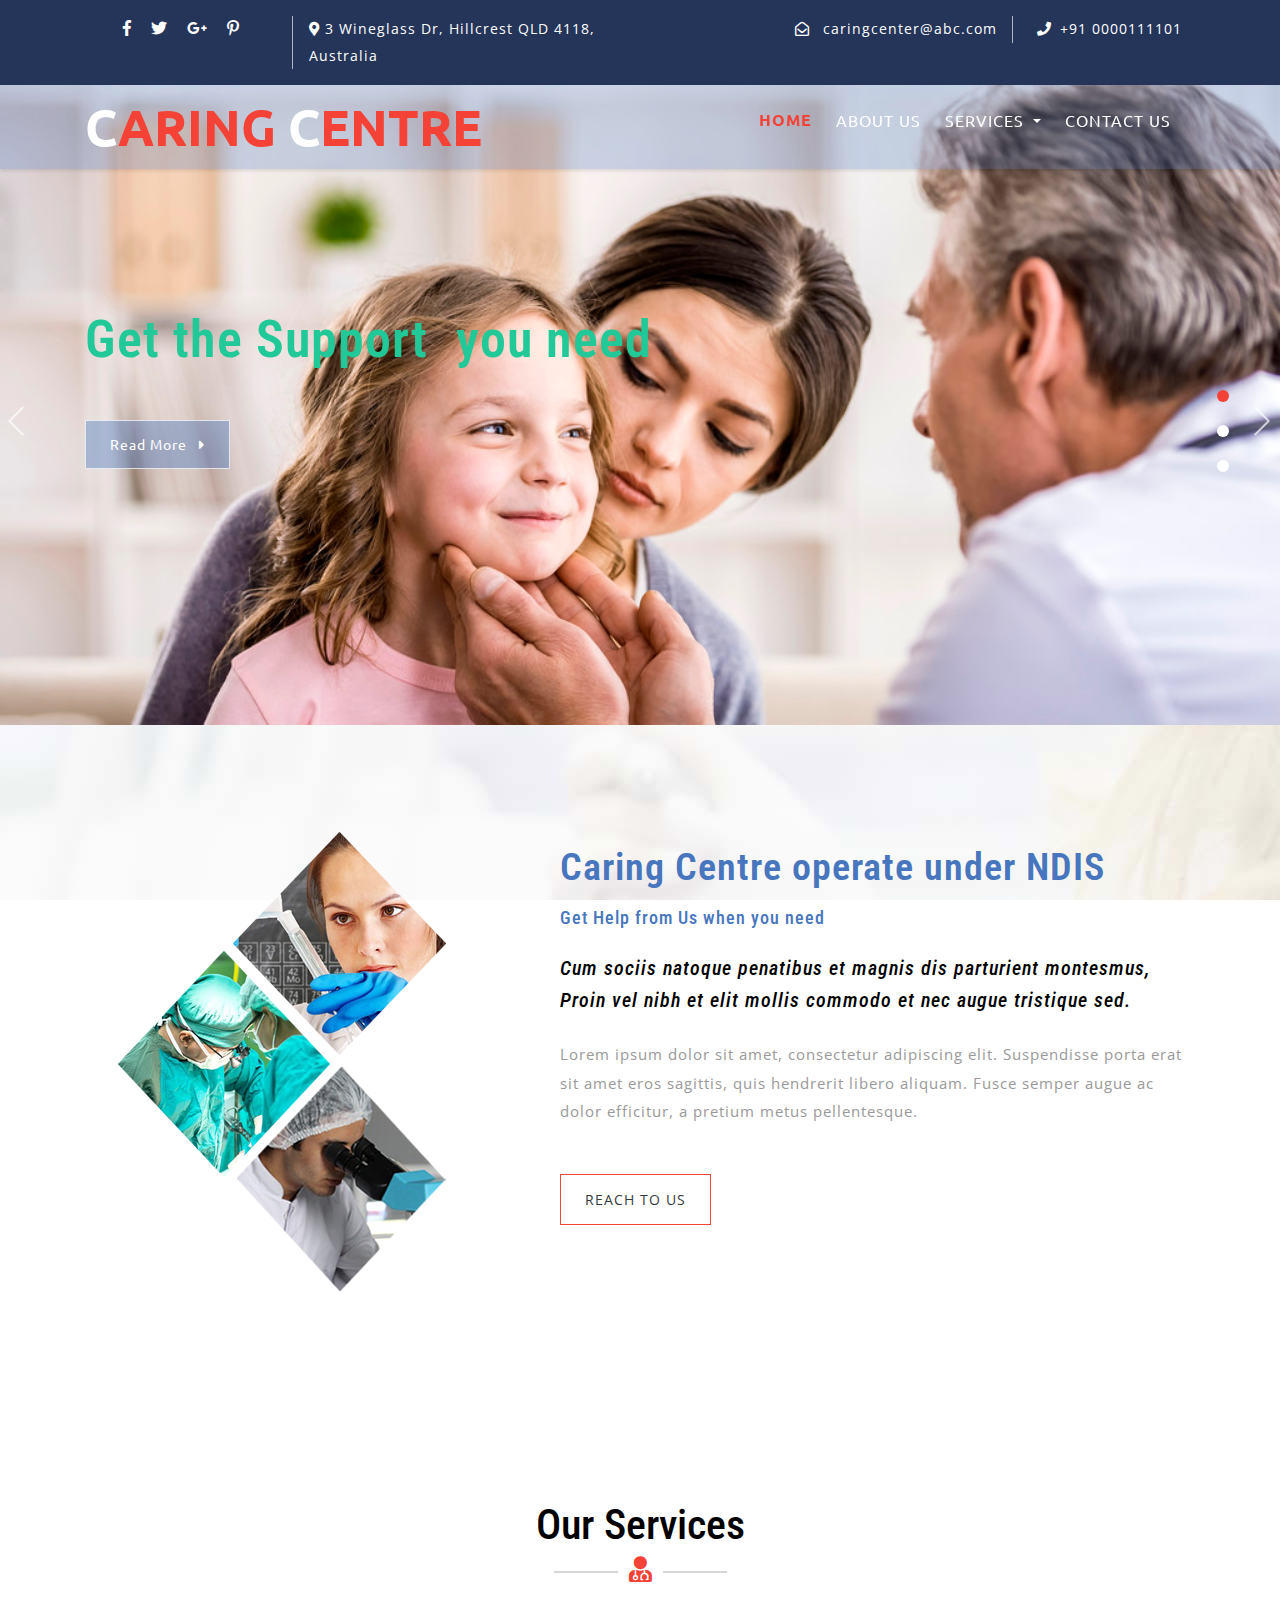
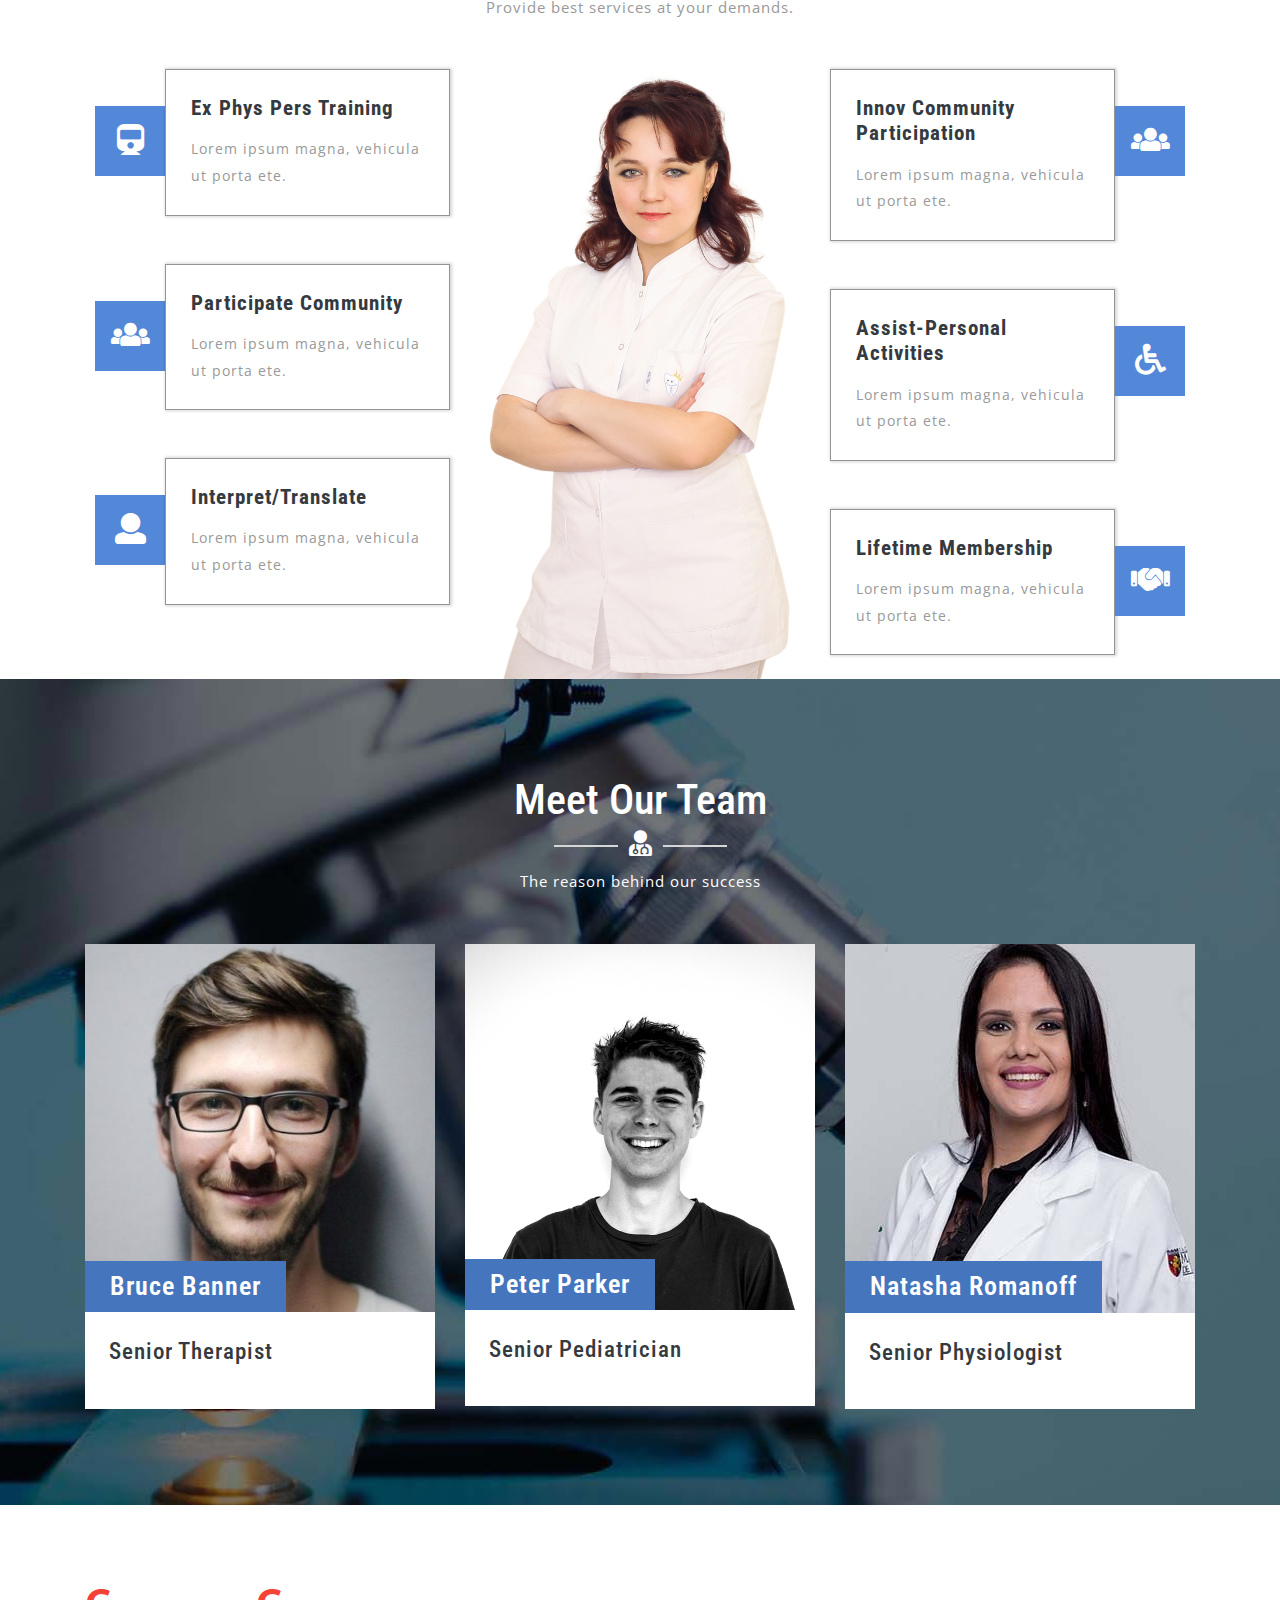
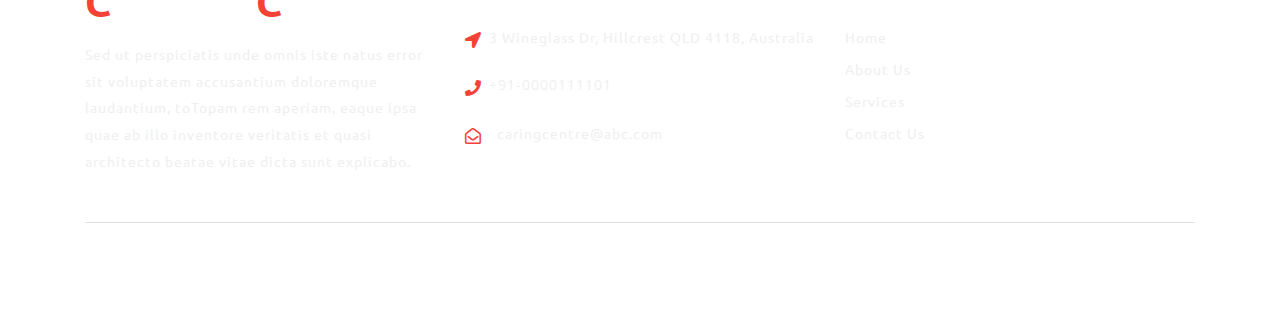
<file: index.html>
<!DOCTYPE html>
<html lang="en">

<head>
	<title>Caring Centre</title>
	<!-- Meta tag Keywords -->
	<meta name="viewport" content="width=device-width, initial-scale=1">
	<meta charset="UTF-8" />

	<!-- --------------FONTS----------------- -->
	<link
    href="https://fonts.googleapis.com/css?family=Ubuntu"
    rel="stylesheet"
  />
	<!-- -------------FONTS----------------- -->

	<!-- <script>
		addEventListener("load", function () {
			setTimeout(hideURLbar, 0);
		}, false);

		function hideURLbar() {
			window.scrollTo(0, 1);
		}
	</script> -->
	<!--// Meta tag Keywords -->

	<!-- Custom-Files -->
	<link rel="stylesheet" href="css/bootstrap.css">
	<!-- Bootstrap-Core-CSS -->
	<link rel="stylesheet" href="css/style.css" type="text/css" media="all" />
	<!-- Style-CSS -->
	<link rel="stylesheet" href="css/fontawesome-all.css">
	<!-- Font-Awesome-Icons-CSS -->
	<!-- //Custom-Files -->

	<!-- Web-Fonts -->
	<link href="//fonts.googleapis.com/css?family=Open+Sans:300,300i,400,400i,600,600i,700,700i,800,800i&amp;subset=cyrillic,cyrillic-ext,greek,greek-ext,latin-ext,vietnamese"
	    rel="stylesheet">
	<link href="//fonts.googleapis.com/css?family=Roboto+Condensed:300,300i,400,400i,700,700i&amp;subset=cyrillic,cyrillic-ext,greek,greek-ext,latin-ext,vietnamese"
	    rel="stylesheet">
	<!-- //Web-Fonts -->

</head>

<body>
	<!-- header -->
	<header>
		<!-- top-bar -->
		<div class="top-bar py-3">
			<div class="container">
				<div class="row">
					<div class="col-lg-7 top-social-agile">
						<div class="row">
							<!-- social icons -->
							<ul class="col-lg-4 col-6 top-right-info text-center">
								<li>
									<a href="#">
										<i class="fab fa-facebook-f"></i>
									</a>
								</li>
								<li class="mx-3">
									<a href="#">
										<i class="fab fa-twitter"></i>
									</a>
								</li>
								<li>
									<a href="#">
										<i class="fab fa-google-plus-g"></i>
									</a>
								</li>
								<li class="ml-3">
									<a href="#">
										<i class="fab fa-pinterest-p"></i>
									</a>
								</li>
							</ul>
							<!-- //social icons -->
							<div class="col-6 col-lg-7 header-top_p3layouts pl-3 text-lg-left text-center">
								<p class="text-white">
									<i class="fas fa-map-marker-alt mr-1"></i>3 Wineglass Dr, Hillcrest QLD 4118, Australia</p>
							</div>
						</div>
					</div>
					<div class="col-lg-5 top-social-agile text-lg-right text-center">
						<div class="row">
							<div class="col-lg-7 col-12 top-p3layouts">
								<p class="text-white">
									<i class="far fa-envelope-open mr-2"></i>
									<a href="mailto:info@example.com" class="text-white">caringcenter@abc.com</a>
								</p>
							</div>
							<br>
							<div class="col-lg-5 col-12 header-p3layouts pl-4 text-lg-left">
								<p class="text-white">
									<i class="fas fa-phone mr-2"></i>+91 0000111101</p>
							</div>
						</div>
					</div>
				</div>
			</div>
		</div>
	</header>
	<!-- //top-bar -->

	<!-- header 2 -->
	<div id="home">
		<!-- navigation -->
		<div class="main-top py-1">
			<nav class="navbar navbar-expand-lg navbar-light fixed-navi">
				<div class="container">
					<!-- logo -->
					<h1>
						<a class="navbar-brand font-weight-bold" style="font-family: 'Ubuntu', sans-serif;" href="index.html">
							<span>C</span>ARING <span>C</span>ENTRE
							
						</a>
					</h1>
					<!-- //logo -->
					<button class="navbar-toggler" type="button" data-toggle="collapse" data-target="#navbarSupportedContent"
					    aria-controls="navbarSupportedContent" aria-expanded="false" aria-label="Toggle navigation">
						<span class="navbar-toggler-icon" style="color:#253559;"></span>
						<span class="navbar-toggler-icon" style="color:#253559;"></span>
						<span class="navbar-toggler-icon" style="color:#253559;"></span>
					</button>
					<div class="collapse navbar-collapse text-center" id="navbarSupportedContent">
						<ul class="navbar-nav ml-lg-auto">
							<li class="nav-item active mt-lg-0 mt-3">
								<a class="nav-link" href="index.html" style="font-family: 'Ubuntu', sans-serif; font-weight: bold;">HOME
									<span class="sr-only">(current)</span>
								</a>
							</li>
							<li class="nav-item mx-lg-4 my-lg-0 my-3">
								<a class="nav-link" href="about.html" style="font-family: 'Ubuntu', sans-serif;">ABOUT US</a>
							</li>
							<li class="nav-item dropdown" style="margin-bottom: 0.9rem;">
								<a class="nav-link dropdown-toggle" href="#" id="navbarDropdown" role="button" data-toggle="dropdown"
								    aria-haspopup="true" aria-expanded="false" style="font-family: 'Ubuntu', sans-serif;">
									SERVICES
								</a>
								<div class="dropdown-menu" aria-labelledby="navbarDropdown">

									<a class="dropdown-item my-1" href="service.html#tabmenu1" style="font-family: 'Ubuntu', sans-serif;">THERAPEUTIC SUPPORT</a>
									<a class="dropdown-item my-1" href="service.html#tabmenu2" style="font-family: 'Ubuntu', sans-serif;">PLAN MANAGEMENT</a>
									<a class="dropdown-item my-1" href="service.html#tabmenu3" style="font-family: 'Ubuntu', sans-serif;">PARTICIPATE COMMUNITY</a>
									<a class="dropdown-item my-1" href="service.html#tabmenu4" style="font-family: 'Ubuntu', sans-serif;">COMMUNITY NURSING CARE</a>
								</div>
							</li>
							
							<li class="nav-item mx-lg-4">
								<a class="nav-link" href="contact.html" style="font-family: 'Ubuntu', sans-serif;">CONTACT US</a>
							</li>
						</ul>
						
					</div>
				</div>
			</nav>
		</div>
		
	</div>
	<!-- //header 2 -->

	<!-- banner -->
	<div class="slider">
		<div class="callbacks_container">
			<ul class="rslides callbacks callbacks1" id="slider4">
				<li>
					<div class="banner-top1">
						<div class="banner-info_agile_p3ls">
							<div class="container">
								<h3>Get the Support
									<span>you need</span>
								</h3>
								<!-- <p class="mt-3 mb-md-5 mb-3">sed do eiusmod tempor incididunt ut labore et dolore magna aliqua. Ut enim ad
									minim veniam, quis nostrud exercitation
									ullamco.</p> -->
									<br>
									<br>
								<a href="about.html" style="font-family: 'Ubuntu', sans-serif;">Read More
									<i class="fa fa-caret-right ml-2" aria-hidden="true"></i>
								</a>
							</div>
						</div>
					</div>
				</li>
				<li>
					<div class="banner-top2">
						<div class="banner-info_agile_p3ls">
							<div class="container">
								<h3>Medical excellence
									<span>every day</span>
								</h3>
								<!-- <p class="mt-3 mb-md-5 mb-3">sed do eiusmod tempor incididunt ut labore et dolore magna aliqua. Ut enim ad
									minim veniam, quis nostrud exercitation
									ullamco.</p> -->
									<br>
									<br>
								<a href="about.html" style="font-family: 'Ubuntu', sans-serif;">Read More
									<i class="fa fa-caret-right ml-2" aria-hidden="true"></i>
								</a>
							</div>
						</div>
					</div>
				</li>
				<li>
					<div class="banner-top3">
						<div class="banner-info_agile_p3ls">
							<div class="container">
								<h3>The Hospital of the
									<span>future, today</span>
								</h3>
								<!-- <p class="mt-3 mb-md-5 mb-3">sed do eiusmod tempor incididunt ut labore et dolore magna aliqua. Ut enim ad
									minim veniam, quis nostrud exercitation
									ullamco.</p> -->
									<br>
									<br>
								<a href="about.html" style="font-family: 'Ubuntu', sans-serif;">Read More
									<i class="fa fa-caret-right ml-2" aria-hidden="true"></i>
								</a>
							</div>
						</div>
					</div>
				</li>
			</ul>
		</div>
	</div>
	<!-- //banner -->
	<div class="clearfix"></div>

	

	<!-- middle section -->
	<div class="p3ls-welcome py-5">
		<div class="container py-xl-5 py-lg-3">
			<div class="row">
				<div class="col-lg-5 welcome-right">
					<img src="images/b2.png" alt=" " class="img-fluid">
				</div>
				<div class="col-lg-7 welcome-left mt-4">
					<h3>Caring Centre operate under NDIS</h3>
					<h6 class="mt-3">Get Help from Us when you need</h6>
					<h4 class="my-4 font-italic">Cum sociis natoque penatibus et magnis dis parturient montesmus, Proin vel nibh et
						elit mollis commodo et nec augue
						tristique sed.</h4>
					<p>Lorem ipsum dolor sit amet, consectetur adipiscing elit. Suspendisse porta erat sit amet eros sagittis, quis
						hendrerit
						libero aliquam. Fusce semper augue ac dolor efficitur, a pretium metus pellentesque.</p>
					<div class="readmore-p3-agileits mt-md-5 mt-4">
						<a href="contact.html" class="p3ls-button-agile text-dark">REACH TO US</a>
					</div>
				</div>
			</div>
		</div>
	</div>
	<!-- //middle section -->

	<!-- services -->
	<div class="why-choose-agile pt-5" id="services">
		<div class="container pt-xl-5 pt-lg-3">
			<div class="p3ls-titles text-center mb-5">
				<h3 class="title">Our Services</h3>
				<span>
					<i class="fas fa-user-md"></i>
				</span>
				<p class="mt-2">Provide best services at your demands.</p>
			</div>
			<div class="row why-choose-agile-grids-top">
				<div class="col-lg-4 agileits-p3layouts-grid">
					<div class="row wthree_agile_us">
						<div class="col-3 agile-why-text p-0 text-right">
							<div class="wthree_features_grid">
								<i class="fa fa-train"></i>
							</div>
						</div>
						<div class="col-9 agile-why-text-2">
							<h4 class="text-dark font-weight-bold mb-3" style="font-size: 1.32rem;">Ex Phys Pers Training</h4>
							<p>Lorem ipsum magna, vehicula ut porta ete.</p>
						</div>
					</div>
					<div class="row wthree_agile_us my-5">
						<div class="col-3 agile-why-text p-0 text-right">
							<div class="wthree_features_grid">
								<i class="fa fa-users"></i>
							</div>
						</div>
						<div class="col-9 agile-why-text-2">
							<h4 class="text-dark font-weight-bold mb-3" style="font-size: 1.32rem;">Participate Community</h4>
							<p>Lorem ipsum magna, vehicula ut porta ete.</p>
						</div>
					</div>
					<div class="row wthree_agile_us">
						<div class="col-3 agile-why-text p-0 text-right">
							<div class="wthree_features_grid">
								<i class="fa fa-user"></i>
							</div>
						</div>
						<div class="col-9 agile-why-text-2">
							<h4 class="text-dark font-weight-bold mb-3" style="font-size: 1.32rem;">Interpret/Translate</h4>
							<p>Lorem ipsum magna, vehicula ut porta ete.</p>
						</div>
					</div>
				</div>
				<div class="col-lg-4 agileits-p3layouts-grid img text-center">
					<img src="images/b3.png" alt=" " class="img-fluid" />
				</div>
				<div class="col-lg-4 agileits-p3layouts-grid">
					<div class="row wthree_agile_us">
						<div class="col-9 agile-why-text-2">
							<h4 class="text-dark font-weight-bold mb-3" style="font-size: 1.32rem;">Innov Community Participation</h4>
							<p>Lorem ipsum magna, vehicula ut porta ete.</p>
						</div>
						<div class="col-3 agile-why-text p-0">
							<div class="wthree_features_grid">
								<i class="fa fa-users"></i>
							</div>
						</div>
					</div>
					<div class="row wthree_agile_us my-5">
						<div class="col-9 agile-why-text-2">
							<h4 class="text-dark font-weight-bold mb-3" style="font-size: 1.32rem;">Assist-Personal Activities</h4>
							<p>Lorem ipsum magna, vehicula ut porta ete.</p>
						</div>
						<div class="col-3 agile-why-text p-0">
							<div class="wthree_features_grid">
								<i class="fa fa-wheelchair"></i>
							</div>
						</div>
					</div>
					<div class="row wthree_agile_us">
						<div class="col-9 agile-why-text-2">
							<h4 class="text-dark font-weight-bold mb-3" style="font-size: 1.32rem;">Lifetime Membership</h4>
							<p>Lorem ipsum magna, vehicula ut porta ete.</p>
						</div>
						<div class="col-3 agile-why-text p-0">
							<div class="wthree_features_grid">
								<i class="fa fa-handshake"></i>
							</div>
						</div>
					</div>
				</div>
			</div>
		</div>
	</div>
	<!-- //services -->

	<!-- blog -->
	<div class="blog-p3ls py-5" id="blog">
		<div class="container py-xl-5 py-lg-3">
			<div class="p3ls-titles text-center mb-5">
				<h3 class="title text-white">Meet Our Team</h3>
				<span>
					<i class="fas fa-user-md text-white"></i>
				</span>
				<p class="mt-2 text-white">The reason behind our success</p>
			</div>
			<div class="row package-grids mt-5 ">
				<div class="col-md-4 pricing my-grid">
					<div class="price-top">
						<a>
							<img src="img/face1.jpeg" alt="" class="img-fluid" />
						</a>
						<h3>Bruce Banner
							
						</h3>
					</div>
					<div class="price-bottom p-4">
						<h4 class="text-dark mb-3">Senior Therapist</h4>
						
					</div>
				</div>
				<div class="col-md-4 pricing my-md-0 my-5">
					<div class="price-top">
						<a>
							<img src="img/face2.png" alt="" class="img-fluid" />
						</a>
						<h3>Peter Parker
						</h3>
					</div>
					<div class="price-bottom p-4">
						<h4 class="text-dark mb-3">Senior Pediatrician</h4>
						
					</div>
				</div>
				<div class="col-md-4 pricing">
					<div class="price-top">
						<a>
							<img src="img/face3.jpg" alt="" class="img-fluid" />
						</a>
						<h3>Natasha Romanoff
						</h3>
					</div>
					<div class="price-bottom p-4">
						<h4 class="text-dark mb-3">Senior Physiologist</h4>
						
					</div>
				</div>
			</div>
		</div>
	</div>
	<!-- //blog -->

	

	<!-- footer -->
	<footer>
		<div class="p3ls-footer-grids pt-sm-4 pt-3" style="font-family: 'Ubuntu', sans-serif;">
			<div class="container py-xl-5 py-lg-3">
				<div class="row">
					<div class="col-md-4 p3l-footer">
						<h2 class="mb-sm-3 mb-2">
							<a href="indtoTopex.html" class="text-white  font-weight-bold" style="font-family: 'Ubuntu', sans-serif;">
								<span>C</span>ARING <span>C</span>ENTRE
								
							</a>
						</h2>
						<p style="font-family: 'Ubuntu', sans-serif;">Sed ut perspiciatis unde omnis iste natus error sit voluptatem accusantium doloremque laudantium, toTopam rem
							aperiam,
							eaque ipsa quae ab illo inventore veritatis et quasi architecto beatae vitae dicta sunt explicabo.</p>
					</div>
					<div class="col-md-4 p3l-footer my-md-0 my-4" style="font-family: 'Ubuntu', sans-serif;">
						<h3 class="mb-sm-3 mb-2 text-white">Address</h3>
						<ul class="list-unstyled">
							<li>
								<i class="fas fa-location-arrow float-left"></i>
								<p class="ml-4" style="font-family: 'Ubuntu', sans-serif;">3 Wineglass Dr, Hillcrest QLD 4118, Australia </p>
								<div class="clearfix"></div>
							</li>
							<li class="my-3">
								<i class="fas fa-phone float-left"></i>
								<p class="ml-4">+91-0000111101</p>
								<div class="clearfix"></div>
							</li>
							<li>
								<i class="far fa-envelope-open float-left"></i>
								<a href="" class="ml-3">caringcentre@abc.com</a>
								<div class="clearfix"></div>
							</li>
						</ul>
					</div>
					<div class="col-md-4 p3l-footer" style="font-family: 'Ubuntu', sans-serif;">
						<h3 class="mb-sm-3 mb-2 text-white">Quick Links</h3>
						<div class="nav-p3-l">
							<ul class="list-unstyled">
								<li>
									<a href="index.html">Home</a>
								</li>
								<li class="mt-2">
									<a href="about.html">About Us</a>
								</li>
								<li class="mt-2">
									<a href="service.html">Services</a>
								</li>
								<li class="mt-2">
									<a href="contact.html">Contact Us</a>
								</li>
							</ul>
						</div>
					</div>
				</div>
				<div class="border-top mt-5 pt-lg-4 pt-3 pb-lg-0 pb-3 text-center">
					<p class="copy-right-grids mt-lg-1">&copy; 2019 CaringCentre | All Rights Reserved 
					</p>
				</div>
			</div>
		</div>
	</footer>
	<!-- //footer -->


	<!-- Js files -->
	<!-- JavaScript -->
	<script src="js/jquery-2.2.3.min.js"></script>
	<!-- Default-JavaScript-File -->

	<!-- banner slider -->
	<script src="js/responsiveslides.min.js"></script>
	<script>
		$(function () {
			$("#slider4").responsiveSlides({
				auto: true,
				pager: true,
				nav: true,
				speed: 1000,
				namespace: "callbacks",
				before: function () {
					$('.events').append("<li>before event fired.</li>");
				},
				after: function () {
					$('.events').append("<li>after event fired.</li>");
				}
			});
		});
	</script>
	<!-- //banner slider -->

	<!-- fixed navigation -->
	<script src="js/fixed-nav.js"></script>
	<!-- //fixed navigation -->

	<!-- smooth scrolling -->
	<script src="js/SmoothScroll.min.js"></script>
	<!-- move-top -->
	<script src="js/move-top.js"></script>
	<!-- easing -->
	<script src="js/easing.js"></script>
	<!--  necessary snippets for few javascript files -->
	<script src="js/medic.js"></script>

	<script src="js/bootstrap.js"></script>
	<!-- Necessary-JavaScript-File-For-Bootstrap -->

	<!-- //Js files -->

</body>

</html>
</file>
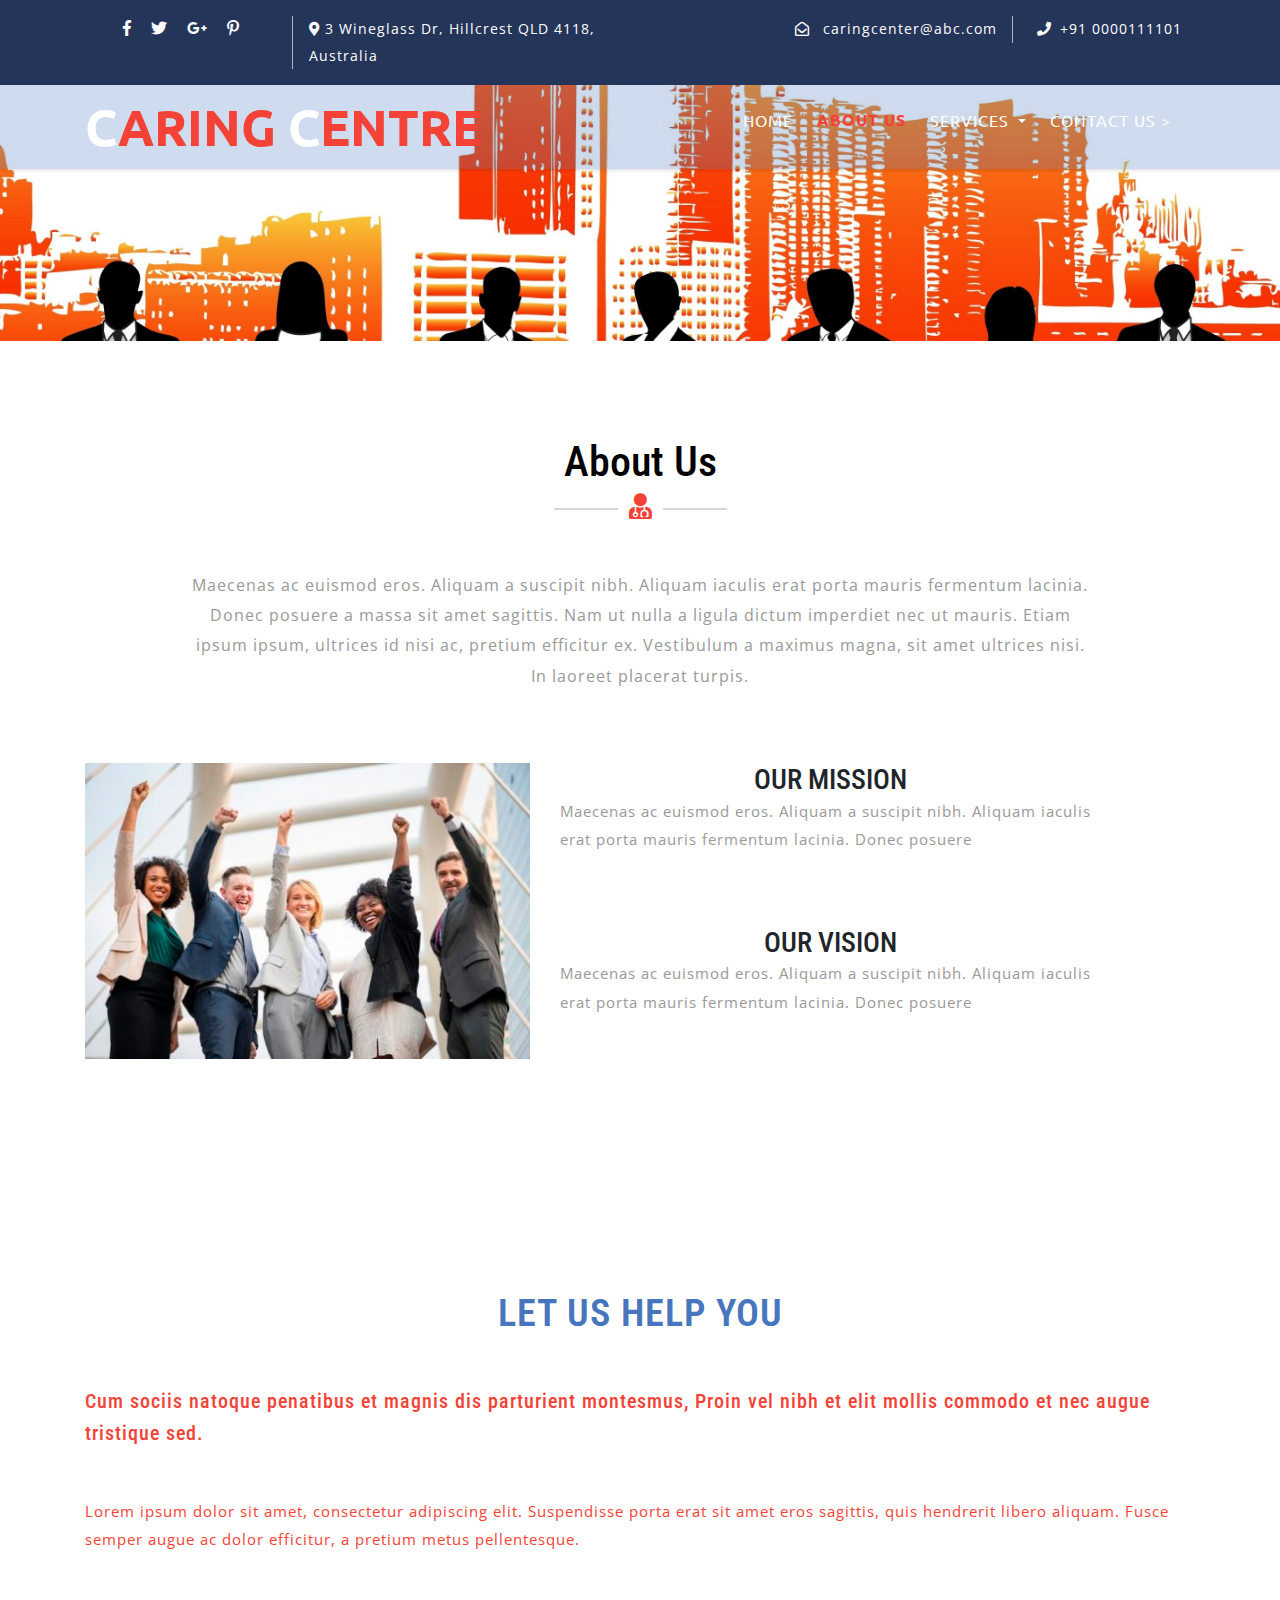
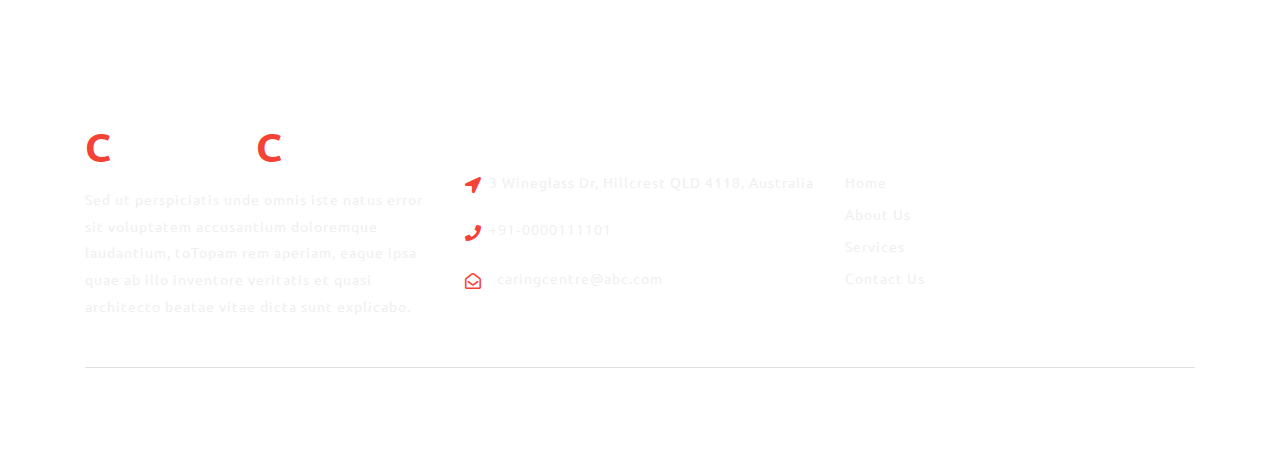
<file: about.html>
<!DOCTYPE html>
<html lang="en">

<head>
	<title>Caring Centre</title>
	<!-- Meta tag Keywords -->
	<meta name="viewport" content="width=device-width, initial-scale=1">
	<meta charset="UTF-8" />

	<!-- --------------FONTS----------------- -->
	<link
    href="https://fonts.googleapis.com/css?family=Ubuntu"
    rel="stylesheet"
  />
	<!-- -------------FONTS----------------- -->

	<!-- <script>
		addEventListener("load", function () {
			setTimeout(hideURLbar, 0);
		}, false);

		function hideURLbar() {
			window.scrollTo(0, 1);
		}
	</script> -->
	<!--// Meta tag Keywords -->

	<!-- Custom-Files -->
	<link rel="stylesheet" href="css/bootstrap.css">
	<!-- Bootstrap-Core-CSS -->
	<link rel="stylesheet" href="css/style.css" type="text/css" media="all" />
	<!-- Style-CSS -->
	<link rel="stylesheet" href="css/fontawesome-all.css">
	<!-- Font-Awesome-Icons-CSS -->
	<!-- //Custom-Files -->

	<!-- Web-Fonts -->
	<link href="//fonts.googleapis.com/css?family=Open+Sans:300,300i,400,400i,600,600i,700,700i,800,800i&amp;subset=cyrillic,cyrillic-ext,greek,greek-ext,latin-ext,vietnamese"
	    rel="stylesheet">
	<link href="//fonts.googleapis.com/css?family=Roboto+Condensed:300,300i,400,400i,700,700i&amp;subset=cyrillic,cyrillic-ext,greek,greek-ext,latin-ext,vietnamese"
	    rel="stylesheet">
	<!-- //Web-Fonts -->

</head>

<body>
	<!-- header -->
	<header>
		<!-- top-bar -->
		<div class="top-bar py-3">
			<div class="container">
				<div class="row">
					<div class="col-lg-7 top-social-agile">
						<div class="row">
							<!-- social icons -->
							<ul class="col-lg-4 col-6 top-right-info text-center">
								<li>
									<a href="#">
										<i class="fab fa-facebook-f"></i>
									</a>
								</li>
								<li class="mx-3">
									<a href="#">
										<i class="fab fa-twitter"></i>
									</a>
								</li>
								<li>
									<a href="#">
										<i class="fab fa-google-plus-g"></i>
									</a>
								</li>
								<li class="ml-3">
									<a href="#">
										<i class="fab fa-pinterest-p"></i>
									</a>
								</li>
							</ul>
							<!-- //social icons -->
							<div class="col-6 col-lg-7 header-top_p3layouts pl-3 text-lg-left text-center">
								<p class="text-white">
									<i class="fas fa-map-marker-alt mr-1"></i>3 Wineglass Dr, Hillcrest QLD 4118, Australia</p>
							</div>
						</div>
					</div>
					<div class="col-lg-5 top-social-agile text-lg-right text-center">
						<div class="row">
							<div class="col-lg-7 col-12 top-p3layouts">
								<p class="text-white">
									<i class="far fa-envelope-open mr-2"></i>
									<a href="mailto:info@example.com" class="text-white">caringcenter@abc.com</a>
								</p>
							</div>
							<br>
							<div class="col-lg-5 col-12 header-p3layouts pl-4 text-lg-left">
								<p class="text-white">
									<i class="fas fa-phone mr-2"></i>+91 0000111101</p>
							</div>
						</div>
					</div>
				</div>
			</div>
		</div>
	</header>
	<!-- //top-bar -->

	<!-- header 2 -->
	<div id="home">
		<!-- navigation -->
		<div class="main-top py-1">
			<nav class="navbar navbar-expand-lg navbar-light fixed-navi">
				<div class="container">
					<!-- logo -->
					<h1>
						<a class="navbar-brand font-weight-bold" style="font-family: 'Ubuntu', sans-serif;" href="index.html">
							<span>C</span>ARING <span>C</span>ENTRE
							
						</a>
					</h1>
					<!-- //logo -->
					<button class="navbar-toggler" type="button" data-toggle="collapse" data-target="#navbarSupportedContent"
					    aria-controls="navbarSupportedContent" aria-expanded="false" aria-label="Toggle navigation">
						<span class="navbar-toggler-icon" style="color:#253559;"></span>
						<span class="navbar-toggler-icon" style="color:#253559;"></span>
						<span class="navbar-toggler-icon" style="color:#253559;"></span>
					</button>
					<div class="collapse navbar-collapse text-center" id="navbarSupportedContent">
						<ul class="navbar-nav ml-lg-auto">
							<li class="nav-item mt-lg-0 mt-3">
								<a class="nav-link" href="index.html" style="font-family: 'Ubuntu', sans-serif; ">HOME
									
								</a>
							</li>
							<li class="nav-item active  mx-lg-4 my-lg-0 my-3">
								<a class="nav-link" href="about.html" style="font-family: 'Ubuntu', sans-serif; font-weight: bold;">ABOUT US <span class="sr-only">(current)</span</a>
							</li>
							<li class="nav-item dropdown" style="margin-bottom: 0.9rem;">
								<a class="nav-link dropdown-toggle" href="#" id="navbarDropdown" role="button" data-toggle="dropdown"
								    aria-haspopup="true" aria-expanded="false" style="font-family: 'Ubuntu', sans-serif;">
									SERVICES
								</a>
								<div class="dropdown-menu" aria-labelledby="navbarDropdown">

									<a class="dropdown-item my-1" href="service.html#tabmenu1" style="font-family: 'Ubuntu', sans-serif;">THERAPEUTIC SUPPORT</a>
									<a class="dropdown-item my-1" href="service.html#tabmenu2" style="font-family: 'Ubuntu', sans-serif;">PLAN MANAGEMENT</a>
									<a class="dropdown-item my-1" href="service.html#tabmenu3" style="font-family: 'Ubuntu', sans-serif;">PARTICIPATE COMMUNITY</a>
									<a class="dropdown-item my-1" href="service.html#tabmenu4" style="font-family: 'Ubuntu', sans-serif;">COMMUNITY NURSING CARE</a>
								</div>
							</li>
							
							<li class="nav-item mx-lg-4 ">
								<a class="nav-link" href="contact.html" style="font-family: 'Ubuntu', sans-serif; ">CONTACT US ></a>
							</li>
						</ul>
						
					</div>
				</div>
			</nav>
		</div>
		<!-- //navigation -->
		
	</div>
	<!-- //header 2 -->

	<!-- banner 2 -->
	<div class="inner-banner-p3ls">
		<div class="container">

		</div>
		<!-- //banner 2 -->
	</div>
	

	<!-- about -->
	<section class="about py-5">
		<div class="container py-xl-5 py-lg-3">
			<div class="p3ls-titles text-center mb-md-5 mb-4">
				<h3 class="title">About Us</h3>
				<span>
					<i class="fas fa-user-md"></i>
				</span>
			</div>
			<p class="aboutpara text-center mx-auto">Maecenas ac euismod eros. Aliquam a suscipit nibh. Aliquam iaculis erat
				porta mauris fermentum lacinia. Donec posuere
				a massa sit amet sagittis. Nam ut nulla a ligula dictum imperdiet nec ut mauris. Etiam ipsum ipsum, ultrices id
				nisi
				ac, pretium efficitur ex. Vestibulum a maximus magna, sit amet ultrices nisi. In laoreet placerat turpis.</p>

			
			

			<br>
			<br>
			<br>

		

			 <div class="row">
			 	<div class="image-section col-lg-5 col-sm-12 col-12">
					<img style="width: 100%; margin-bottom: 1em;" src="img/team.jpeg">
				</div>

				

				<div class="content-section col-lg-6 col-sm-12 col-12">
					<h3 style="text-align: center;">OUR MISSION</h3>
					<p>Maecenas ac euismod eros. Aliquam a suscipit nibh. 	Aliquam iaculis erat
					  porta mauris fermentum lacinia. Donec posuere</p>
					  <br>
					  <br>
					  <br>
					<h3 style="text-align: center;">OUR VISION</h3>
					<p>Maecenas ac euismod eros. Aliquam a suscipit nibh. Aliquam iaculis erat
					porta mauris fermentum lacinia. Donec posuere</p>
				</div>

			 	
			 </div>
		</div>
	</section>
	<!-- //about -->

	<!-- middle section -->
	<div class="p3ls-welcome2 py-5">
		<div class="container py-xl-5 py-lg-3">
			<div class="row">
				<!-- <div class="col-lg-5 welcome-right">
					<img src="img/letushelp.jpeg">
				</div> -->
				<div class="col-lg-12 welcome-left mt-4">
					<h3 style="text-align: center;">LET US HELP YOU</h3>
					<br>
					<!-- <h6 class="mt-3">Suspendisse porta erat sit amet eros sagittis</h6> -->
					<h4 class="my-4" style="color: #f44336;">Cum sociis natoque penatibus et magnis dis parturient montesmus, Proin vel nibh et
						elit mollis commodo et nec augue
						tristique sed.</h4>
						<br>
					<p style="color: #f44336">Lorem ipsum dolor sit amet, consectetur adipiscing elit. Suspendisse porta erat sit amet eros sagittis, quis
						hendrerit
						libero aliquam. Fusce semper augue ac dolor efficitur, a pretium metus pellentesque.</p>
					
				</div>
			</div>
		</div>
	</div>
	<!-- //middle section -->

	

	

	

	<!-- footer -->
	<footer>
		<div class="p3ls-footer-grids pt-sm-4 pt-3" style="font-family: 'Ubuntu', sans-serif;">
			<div class="container py-xl-5 py-lg-3">
				<div class="row">
					<div class="col-md-4 p3l-footer">
						<h2 class="mb-sm-3 mb-2">
							<a href="indtoTopex.html" class="text-white  font-weight-bold" style="font-family: 'Ubuntu', sans-serif;">
								<span>C</span>ARING <span>C</span>ENTRE
								
							</a>
						</h2>
						<p style="font-family: 'Ubuntu', sans-serif;">Sed ut perspiciatis unde omnis iste natus error sit voluptatem accusantium doloremque laudantium, toTopam rem
							aperiam,
							eaque ipsa quae ab illo inventore veritatis et quasi architecto beatae vitae dicta sunt explicabo.</p>
					</div>
					<div class="col-md-4 p3l-footer my-md-0 my-4" style="font-family: 'Ubuntu', sans-serif;">
						<h3 class="mb-sm-3 mb-2 text-white">Address</h3>
						<ul class="list-unstyled">
							<li>
								<i class="fas fa-location-arrow float-left"></i>
								<p class="ml-4" style="font-family: 'Ubuntu', sans-serif;">3 Wineglass Dr, Hillcrest QLD 4118, Australia </p>
								<div class="clearfix"></div>
							</li>
							<li class="my-3">
								<i class="fas fa-phone float-left"></i>
								<p class="ml-4">+91-0000111101</p>
								<div class="clearfix"></div>
							</li>
							<li>
								<i class="far fa-envelope-open float-left"></i>
								<a href="" class="ml-3">caringcentre@abc.com</a>
								<div class="clearfix"></div>
							</li>
						</ul>
					</div>
					<div class="col-md-4 p3l-footer" style="font-family: 'Ubuntu', sans-serif;">
						<h3 class="mb-sm-3 mb-2 text-white">Quick Links</h3>
						<div class="nav-p3-l">
							<ul class="list-unstyled">
								<li>
									<a href="index.html">Home</a>
								</li>
								<li class="mt-2">
									<a href="about.html">About Us</a>
								</li>
								<li class="mt-2">
									<a href="service.html">Services</a>
								</li>
								<li class="mt-2">
									<a href="contact.html">Contact Us</a>
								</li>
							</ul>
						</div>
					</div>
				</div>
				<div class="border-top mt-5 pt-lg-4 pt-3 pb-lg-0 pb-3 text-center">
					<p class="copy-right-grids mt-lg-1">&copy; 2019 CaringCentre | All Rights Reserved 
					</p>
				</div>
			</div>
		</div>
	</footer>
	<!-- //footer -->


	<!-- Js files -->
	<!-- JavaScript -->
	<script src="js/jquery-2.2.3.min.js"></script>
	<!-- Default-JavaScript-File -->

	<!-- banner slider -->
	<script src="js/responsiveslides.min.js"></script>
	<script>
		$(function () {
			$("#slider4").responsiveSlides({
				auto: true,
				pager: true,
				nav: true,
				speed: 1000,
				namespace: "callbacks",
				before: function () {
					$('.events').append("<li>before event fired.</li>");
				},
				after: function () {
					$('.events').append("<li>after event fired.</li>");
				}
			});
		});
	</script>
	<!-- //banner slider -->

	<!-- fixed navigation -->
	<script src="js/fixed-nav.js"></script>
	<!-- //fixed navigation -->

	<!-- smooth scrolling -->
	<script src="js/SmoothScroll.min.js"></script>
	<!-- move-top -->
	<script src="js/move-top.js"></script>
	<!-- easing -->
	<script src="js/easing.js"></script>
	<!--  necessary snippets for few javascript files -->
	<script src="js/medic.js"></script>

	<script src="js/bootstrap.js"></script>
	<!-- Necessary-JavaScript-File-For-Bootstrap -->

	<!-- //Js files -->

</body>

</html>
</file>
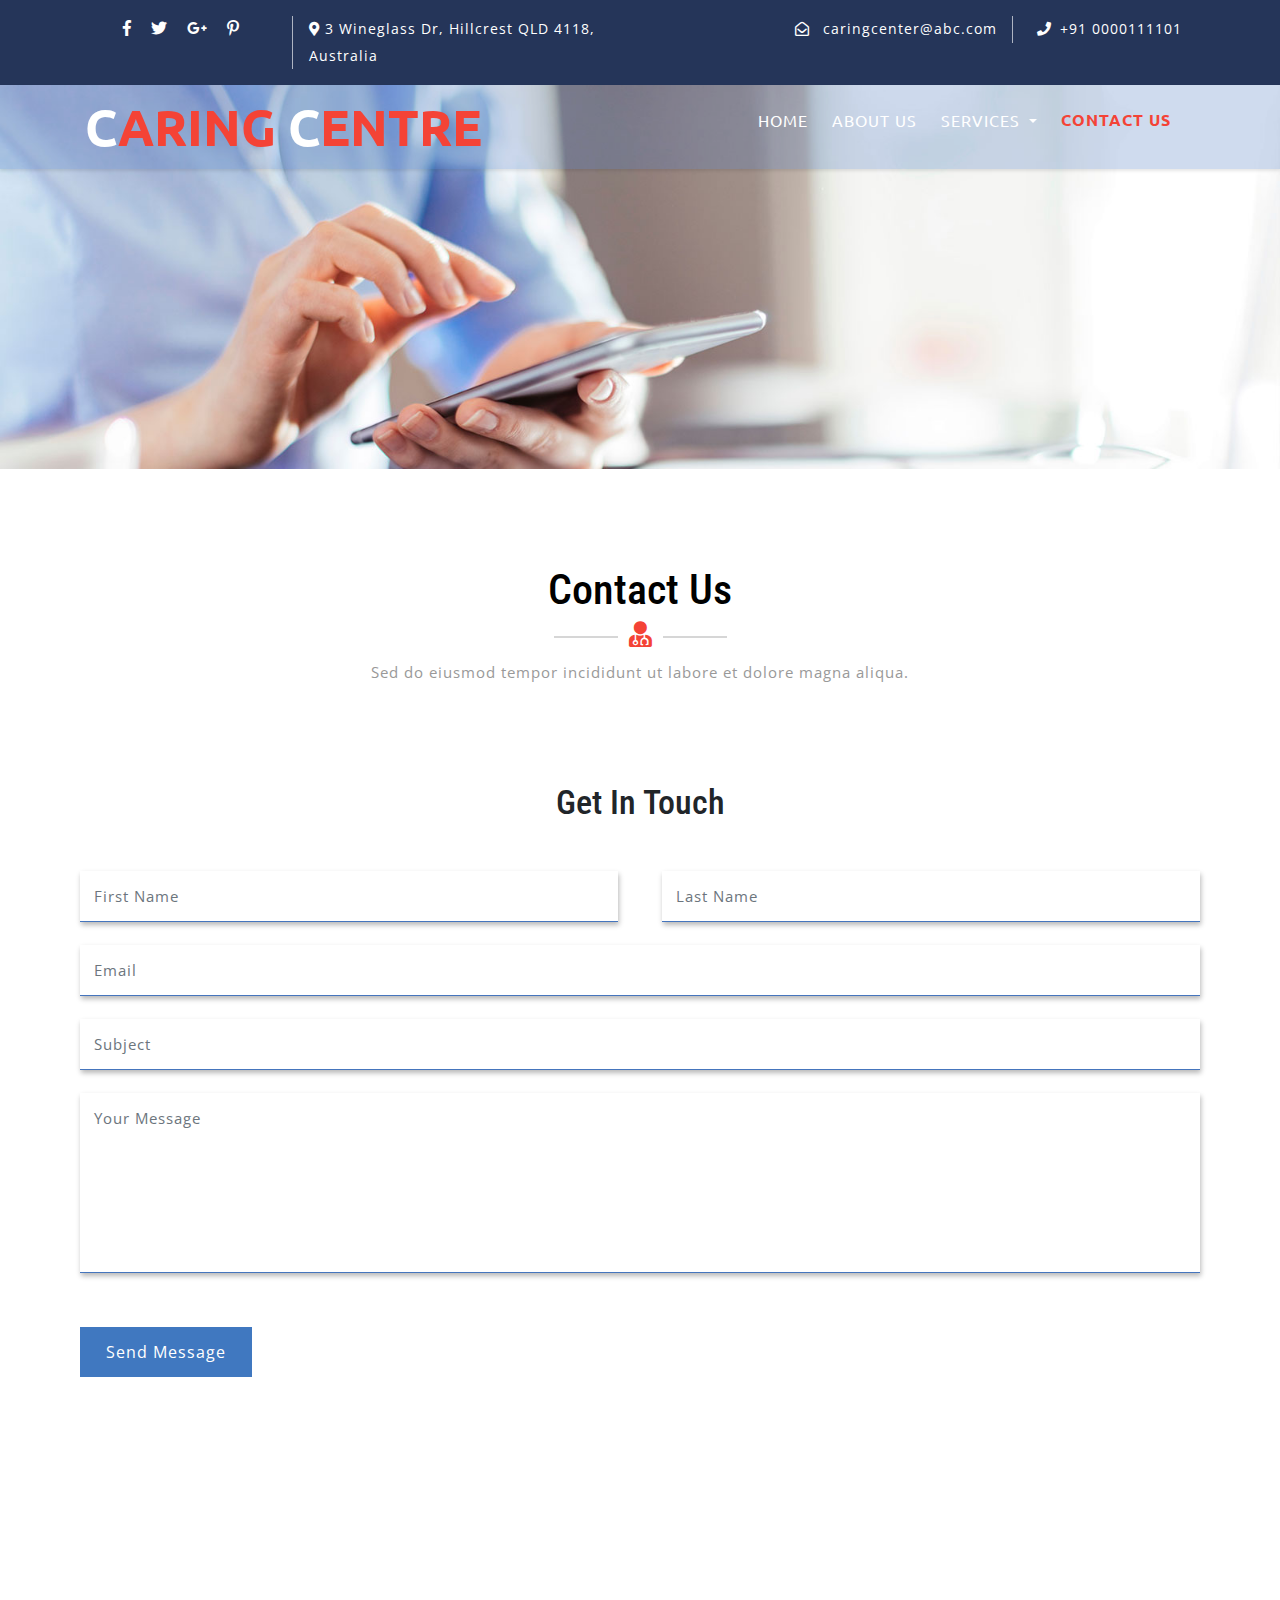
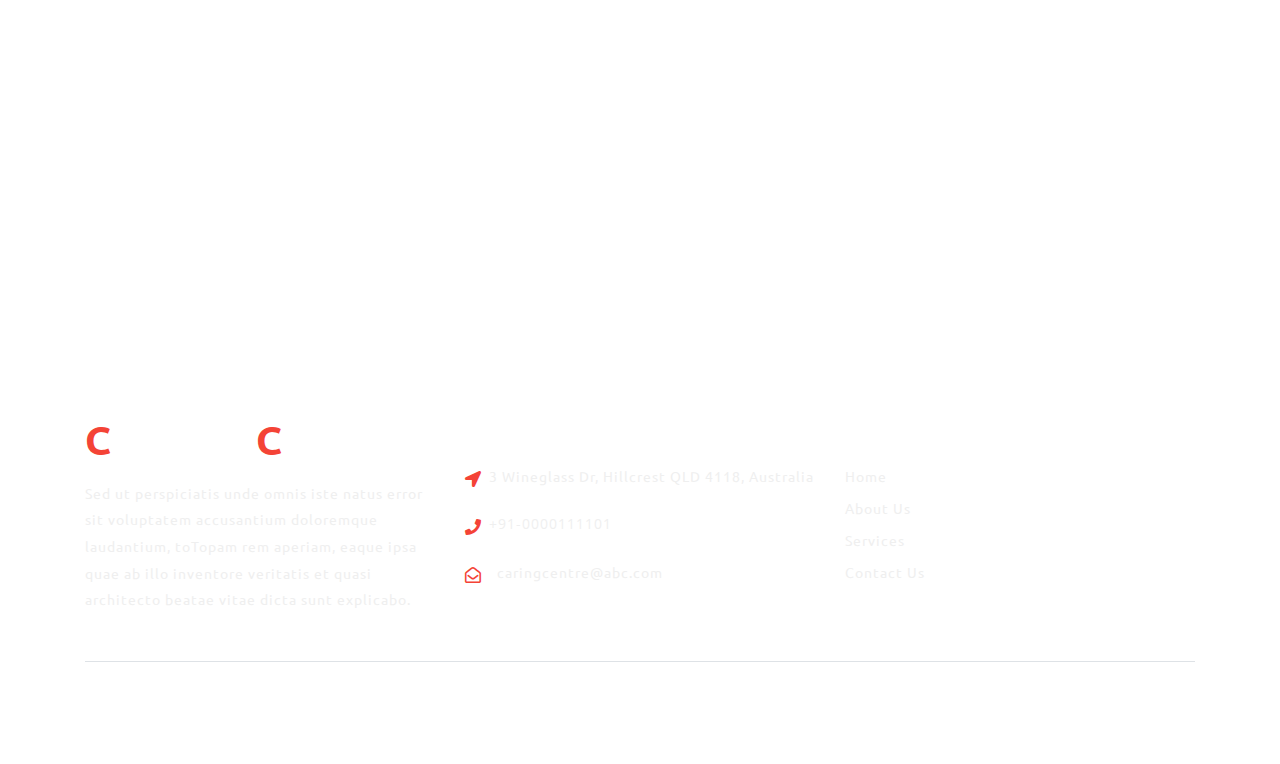
<file: contact.html>
<!DOCTYPE html>
<html lang="en">

<head>
	<title>Caring Centre</title>
	<!-- Meta tag Keywords -->
	<meta name="viewport" content="width=device-width, initial-scale=1">
	<meta charset="UTF-8" />

	<!-- --------------FONTS----------------- -->
	<link
    href="https://fonts.googleapis.com/css?family=Ubuntu"
    rel="stylesheet"
  />
	<!-- -------------FONTS----------------- -->

	<!-- <script>
		addEventListener("load", function () {
			setTimeout(hideURLbar, 0);
		}, false);

		function hideURLbar() {
			window.scrollTo(0, 1);
		}
	</script> -->
	<!--// Meta tag Keywords -->

	<!-- Custom-Files -->
	<link rel="stylesheet" href="css/bootstrap.css">
	<!-- Bootstrap-Core-CSS -->
	<link rel="stylesheet" href="css/style.css" type="text/css" media="all" />
	<!-- Style-CSS -->
	<link rel="stylesheet" href="css/fontawesome-all.css">
	<!-- Font-Awesome-Icons-CSS -->
	<!-- //Custom-Files -->

	<!-- Web-Fonts -->
	<link href="//fonts.googleapis.com/css?family=Open+Sans:300,300i,400,400i,600,600i,700,700i,800,800i&amp;subset=cyrillic,cyrillic-ext,greek,greek-ext,latin-ext,vietnamese"
	    rel="stylesheet">
	<link href="//fonts.googleapis.com/css?family=Roboto+Condensed:300,300i,400,400i,700,700i&amp;subset=cyrillic,cyrillic-ext,greek,greek-ext,latin-ext,vietnamese"
	    rel="stylesheet">
	<!-- //Web-Fonts -->

</head>

<body>
	<!-- header -->
	<header>
		<!-- top-bar -->
		<div class="top-bar py-3">
			<div class="container">
				<div class="row">
					<div class="col-lg-7 top-social-agile">
						<div class="row">
							<!-- social icons -->
							<ul class="col-lg-4 col-6 top-right-info text-center">
								<li>
									<a href="#">
										<i class="fab fa-facebook-f"></i>
									</a>
								</li>
								<li class="mx-3">
									<a href="#">
										<i class="fab fa-twitter"></i>
									</a>
								</li>
								<li>
									<a href="#">
										<i class="fab fa-google-plus-g"></i>
									</a>
								</li>
								<li class="ml-3">
									<a href="#">
										<i class="fab fa-pinterest-p"></i>
									</a>
								</li>
							</ul>
							<!-- //social icons -->
							<div class="col-6 col-lg-7 header-top_p3layouts pl-3 text-lg-left text-center">
								<p class="text-white">
									<i class="fas fa-map-marker-alt mr-1"></i>3 Wineglass Dr, Hillcrest QLD 4118, Australia</p>
							</div>
						</div>
					</div>
					<div class="col-lg-5 top-social-agile text-lg-right text-center">
						<div class="row">
							<div class="col-lg-7 col-12 top-p3layouts">
								<p class="text-white">
									<i class="far fa-envelope-open mr-2"></i>
									<a href="mailto:info@example.com" class="text-white">caringcenter@abc.com</a>
								</p>
							</div>
							<br>
							<div class="col-lg-5 col-12 header-p3layouts pl-4 text-lg-left">
								<p class="text-white">
									<i class="fas fa-phone mr-2"></i>+91 0000111101</p>
							</div>
						</div>
					</div>
				</div>
			</div>
		</div>
	</header>
	<!-- //top-bar -->

	<!-- header 2 -->
	<div id="home">
		<!-- navigation -->
		<div class="main-top py-1">
			<nav class="navbar navbar-expand-lg navbar-light fixed-navi">
				<div class="container">
					<!-- logo -->
					<h1>
						<a class="navbar-brand font-weight-bold" style="font-family: 'Ubuntu', sans-serif;" href="index.html">
							<span>C</span>ARING <span>C</span>ENTRE
							
						</a>
					</h1>
					<!-- //logo -->
					<button class="navbar-toggler" type="button" data-toggle="collapse" data-target="#navbarSupportedContent"
					    aria-controls="navbarSupportedContent" aria-expanded="false" aria-label="Toggle navigation">
						<span class="navbar-toggler-icon" style="color:#253559;"></span>
						<span class="navbar-toggler-icon" style="color:#253559;"></span>
						<span class="navbar-toggler-icon" style="color:#253559;"></span>
					</button>
					<div class="collapse navbar-collapse text-center" id="navbarSupportedContent">
						<ul class="navbar-nav ml-lg-auto">
							<li class="nav-item mt-lg-0 mt-3">
								<a class="nav-link" href="index.html" style="font-family: 'Ubuntu', sans-serif; ">HOME
									
								</a>
							</li>
							<li class="nav-item   mx-lg-4 my-lg-0 my-3">
								<a class="nav-link" href="about.html" style="font-family: 'Ubuntu', sans-serif; ">ABOUT US </a>
							</li>
							<li class="nav-item dropdown" style="margin-bottom: 0.9rem;">
								<a class="nav-link dropdown-toggle" href="#" id="navbarDropdown" role="button" data-toggle="dropdown"
								    aria-haspopup="true" aria-expanded="false" style="font-family: 'Ubuntu', sans-serif;">
									SERVICES
								</a>
								<div class="dropdown-menu" aria-labelledby="navbarDropdown">

									<a class="dropdown-item my-1" href="service.html#tabmenu1" style="font-family: 'Ubuntu', sans-serif;">THERAPEUTIC SUPPORT</a>
									<a class="dropdown-item my-1" href="service.html#tabmenu2" style="font-family: 'Ubuntu', sans-serif;">PLAN MANAGEMENT</a>
									<a class="dropdown-item my-1" href="service.html#tabmenu3" style="font-family: 'Ubuntu', sans-serif;">PARTICIPATE COMMUNITY</a>
									<a class="dropdown-item my-1" href="service.html#tabmenu4" style="font-family: 'Ubuntu', sans-serif;">COMMUNITY NURSING CARE</a>
								</div>
							</li>
							
							<li class="nav-item mx-lg-4 active">
								<a class="nav-link" href="contact.html" style="font-family: 'Ubuntu', sans-serif; font-weight: bold;">CONTACT US <span class="sr-only">(current)</span></a>
							</li>
						</ul>
						
					</div>
				</div>
			</nav>
		</div>
		<!-- //navigation -->
		
	</div>
	<!-- //header 2 -->

	<!-- banner 2 -->
	<div class="contact-inner-banner-p3ls">
		<div class="container">

		</div>
		<!-- //banner 2 -->
	</div>
	

	<!-- contact -->
	<div class="agileits-contact py-5">
		<div class="py-xl-5 py-lg-3">
			<div class="p3ls-titles text-center mb-5">
				<h3 class="title">Contact Us</h3>
				<span>
					<i class="fas fa-user-md"></i>
				</span>
				<p class="mt-2">Sed do eiusmod tempor incididunt ut labore et dolore magna aliqua.</p>
			</div>
			<div class="d-flex">
				<!-- <div class="col-lg-5 p3_agileits-contact-left">
				</div> -->
				<div class="col-lg-12 contact-right-p3l">
					<h5 class="title-p3 text-center mb-5" style="text-align: center;">Get In Touch</h5>
					<form action="#" method="post">
						<div class="d-flex space-d-flex">
							<div class="form-group grid-inputs">
								<input type="text" class="name form-control" name="First Name" placeholder="First Name" required="">
							</div>
							<div class="form-group grid-inputs">
								<input type="text" class="name form-control" name="Last Name" placeholder="Last Name" required="">
							</div>
						</div>
						<div class="form-group">
							<input type="email" class="name form-control" name="Email" placeholder="Email" required="">
						</div>
						<div class="form-group">
							<input type="text" class="name form-control" name="Subject" placeholder="Subject" required="">
						</div>

						<div class="form-group">
							<textarea placeholder="Your Message" required="" class="form-control"></textarea>
						</div>
						<div class="form-group">
							<input type="submit" value="Send Message">
						</div>
					</form>
				</div>
			</div>
		</div>
	</div>
	<!-- //contact -->

	<!-- Map -->
	<div class="map">
		<iframe src="https://www.google.com/maps/embed?pb=!1m18!1m12!1m3!1d15228.553914042848!2d78.47928822691824!3d17.40514078399923!2m3!1f0!2f0!3f0!3m2!1i1024!2i768!4f13.1!3m3!1m2!1s0x3bcb99e71754bfc7%3A0x768df8cb96fea063!2sHimayatnagar%2C+Hyderabad%2C+Telangana!5e0!3m2!1sen!2sin!4v1548320449853" width="600" height="450" frameborder="0" style="border:0" allowfullscreen></iframe>
	</div>
	<!-- //Map -->


	<!-- footer -->
	<footer>
		<div class="p3ls-footer-grids pt-sm-4 pt-3" style="font-family: 'Ubuntu', sans-serif;">
			<div class="container py-xl-5 py-lg-3">
				<div class="row">
					<div class="col-md-4 p3l-footer">
						<h2 class="mb-sm-3 mb-2">
							<a href="indtoTopex.html" class="text-white  font-weight-bold" style="font-family: 'Ubuntu', sans-serif;">
								<span>C</span>ARING <span>C</span>ENTRE
								
							</a>
						</h2>
						<p style="font-family: 'Ubuntu', sans-serif;">Sed ut perspiciatis unde omnis iste natus error sit voluptatem accusantium doloremque laudantium, toTopam rem
							aperiam,
							eaque ipsa quae ab illo inventore veritatis et quasi architecto beatae vitae dicta sunt explicabo.</p>
					</div>
					<div class="col-md-4 p3l-footer my-md-0 my-4" style="font-family: 'Ubuntu', sans-serif;">
						<h3 class="mb-sm-3 mb-2 text-white">Address</h3>
						<ul class="list-unstyled">
							<li>
								<i class="fas fa-location-arrow float-left"></i>
								<p class="ml-4" style="font-family: 'Ubuntu', sans-serif;">3 Wineglass Dr, Hillcrest QLD 4118, Australia </p>
								<div class="clearfix"></div>
							</li>
							<li class="my-3">
								<i class="fas fa-phone float-left"></i>
								<p class="ml-4">+91-0000111101</p>
								<div class="clearfix"></div>
							</li>
							<li>
								<i class="far fa-envelope-open float-left"></i>
								<a href="" class="ml-3">caringcentre@abc.com</a>
								<div class="clearfix"></div>
							</li>
						</ul>
					</div>
					<div class="col-md-4 p3l-footer" style="font-family: 'Ubuntu', sans-serif;">
						<h3 class="mb-sm-3 mb-2 text-white">Quick Links</h3>
						<div class="nav-p3-l">
							<ul class="list-unstyled">
								<li>
									<a href="index.html">Home</a>
								</li>
								<li class="mt-2">
									<a href="about.html">About Us</a>
								</li>
								<li class="mt-2">
									<a href="service.html">Services</a>
								</li>
								<li class="mt-2">
									<a href="contact.html">Contact Us</a>
								</li>
							</ul>
						</div>
					</div>
				</div>
				<div class="border-top mt-5 pt-lg-4 pt-3 pb-lg-0 pb-3 text-center">
					<p class="copy-right-grids mt-lg-1">&copy; 2019 CaringCentre | All Rights Reserved 
					</p>
				</div>
			</div>
		</div>
	</footer>
	<!-- //footer -->


	<!-- Js files -->
	<!-- JavaScript -->
	<script src="js/jquery-2.2.3.min.js"></script>
	<!-- Default-JavaScript-File -->

	<!-- banner slider -->
	<script src="js/responsiveslides.min.js"></script>
	<script>
		$(function () {
			$("#slider4").responsiveSlides({
				auto: true,
				pager: true,
				nav: true,
				speed: 1000,
				namespace: "callbacks",
				before: function () {
					$('.events').append("<li>before event fired.</li>");
				},
				after: function () {
					$('.events').append("<li>after event fired.</li>");
				}
			});
		});
	</script>
	<!-- //banner slider -->

	<!-- fixed navigation -->
	<script src="js/fixed-nav.js"></script>
	<!-- //fixed navigation -->

	<!-- smooth scrolling -->
	<script src="js/SmoothScroll.min.js"></script>
	<!-- move-top -->
	<script src="js/move-top.js"></script>
	<!-- easing -->
	<script src="js/easing.js"></script>
	<!--  necessary snippets for few javascript files -->
	<script src="js/medic.js"></script>

	<script src="js/bootstrap.js"></script>
	<!-- Necessary-JavaScript-File-For-Bootstrap -->

	<!-- //Js files -->

</body>

</html>
</file>
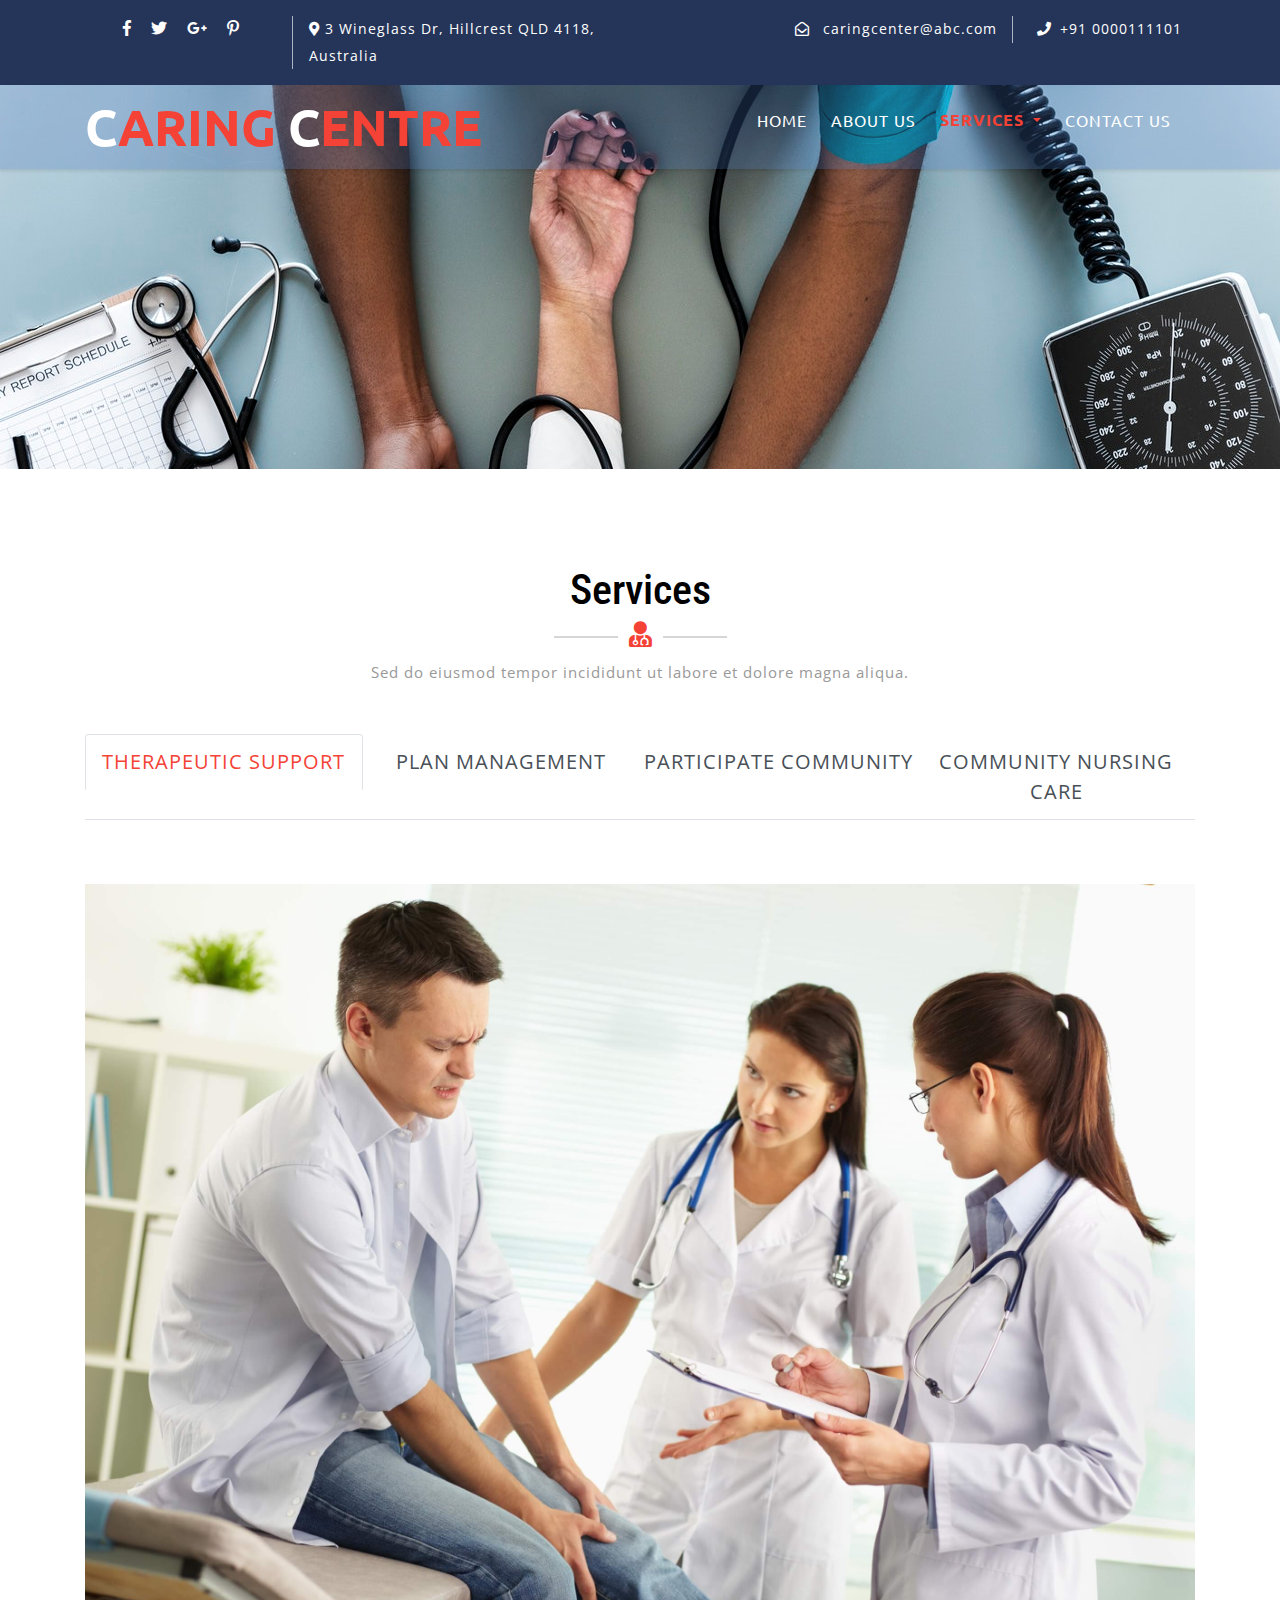
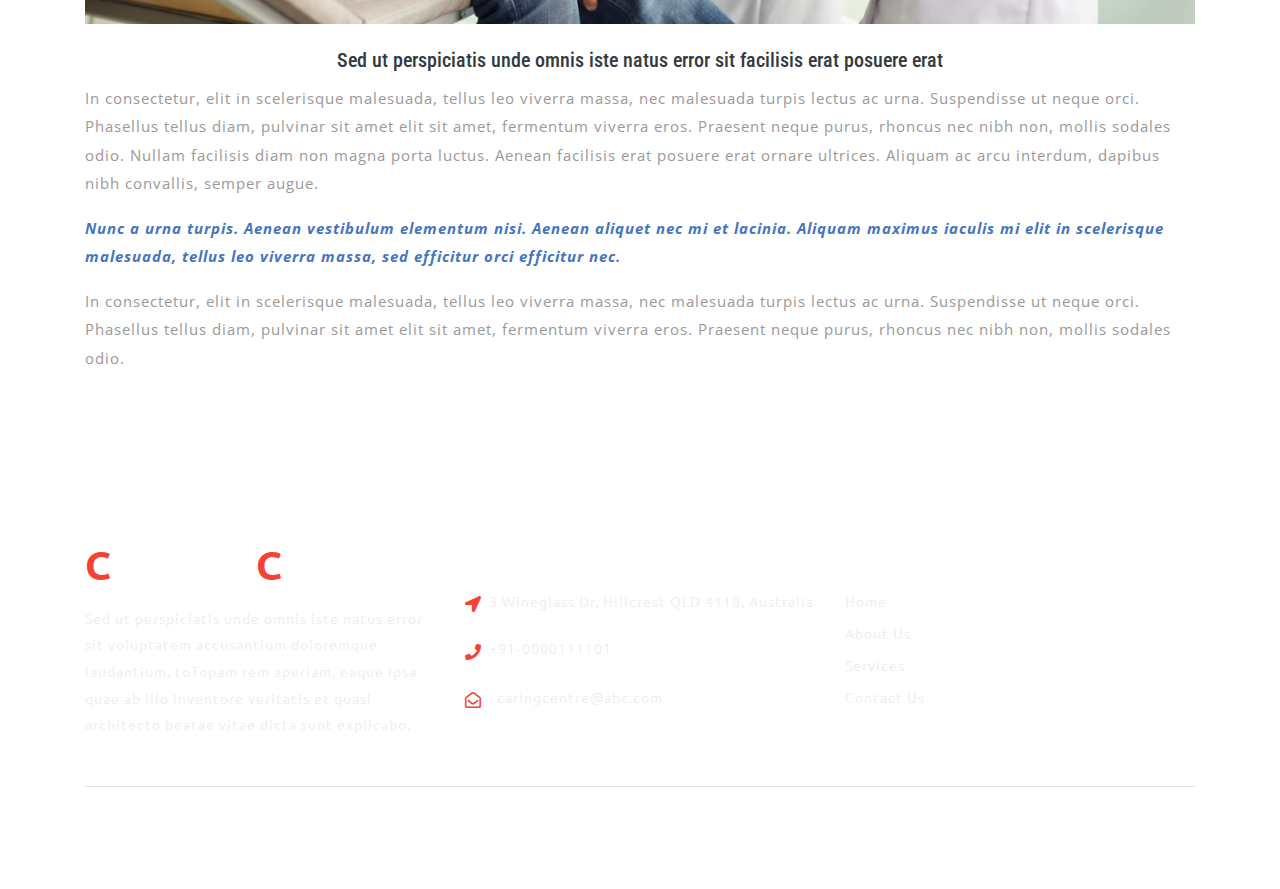
<file: service.html>
<!DOCTYPE html>
<html lang="en">

<head>
	<title>Caring Centre</title>
	<!-- Meta tag Keywords -->
	<meta name="viewport" content="width=device-width, initial-scale=1">
	<meta charset="UTF-8" />

	<!-- --------------FONTS----------------- -->
	<link
    href="https://fonts.googleapis.com/css?family=Ubuntu"
    rel="stylesheet"
  />
	<!-- -------------FONTS----------------- -->

	<!-- <script>
		addEventListener("load", function () {
			setTimeout(hideURLbar, 0);
		}, false);

		function hideURLbar() {
			window.scrollTo(0, 1);
		}
	</script> -->
	<!--// Meta tag Keywords -->

	<!-- Custom-Files -->
	<link rel="stylesheet" href="css/bootstrap.css">
	<!-- Bootstrap-Core-CSS -->
	<link rel="stylesheet" href="css/style.css" type="text/css" media="all" />
	<!-- Style-CSS -->
	<link rel="stylesheet" href="css/fontawesome-all.css">
	<!-- Font-Awesome-Icons-CSS -->
	<!-- //Custom-Files -->

	<!-- Web-Fonts -->
	<link href="//fonts.googleapis.com/css?family=Open+Sans:300,300i,400,400i,600,600i,700,700i,800,800i&amp;subset=cyrillic,cyrillic-ext,greek,greek-ext,latin-ext,vietnamese"
	    rel="stylesheet">
	<link href="//fonts.googleapis.com/css?family=Roboto+Condensed:300,300i,400,400i,700,700i&amp;subset=cyrillic,cyrillic-ext,greek,greek-ext,latin-ext,vietnamese"
	    rel="stylesheet">
	<!-- //Web-Fonts -->

</head>

<body>
	<!-- header -->
	<header>
		<!-- top-bar -->
		<div class="top-bar py-3">
			<div class="container">
				<div class="row">
					<div class="col-lg-7 top-social-agile">
						<div class="row">
							<!-- social icons -->
							<ul class="col-lg-4 col-6 top-right-info text-center">
								<li>
									<a href="#">
										<i class="fab fa-facebook-f"></i>
									</a>
								</li>
								<li class="mx-3">
									<a href="#">
										<i class="fab fa-twitter"></i>
									</a>
								</li>
								<li>
									<a href="#">
										<i class="fab fa-google-plus-g"></i>
									</a>
								</li>
								<li class="ml-3">
									<a href="#">
										<i class="fab fa-pinterest-p"></i>
									</a>
								</li>
							</ul>
							<!-- //social icons -->
							<div class="col-6 col-lg-7 header-top_p3layouts pl-3 text-lg-left text-center">
								<p class="text-white">
									<i class="fas fa-map-marker-alt mr-1"></i>3 Wineglass Dr, Hillcrest QLD 4118, Australia</p>
							</div>
						</div>
					</div>
					<div class="col-lg-5 top-social-agile text-lg-right text-center">
						<div class="row">
							<div class="col-lg-7 col-12 top-p3layouts">
								<p class="text-white">
									<i class="far fa-envelope-open mr-2"></i>
									<a href="mailto:info@example.com" class="text-white">caringcenter@abc.com</a>
								</p>
							</div>
							<br>
							<div class="col-lg-5 col-12 header-p3layouts pl-4 text-lg-left">
								<p class="text-white">
									<i class="fas fa-phone mr-2"></i>+91 0000111101</p>
							</div>
						</div>
					</div>
				</div>
			</div>
		</div>
	</header>
	<!-- //top-bar -->

	<!-- header 2 -->
	<div id="home">
		<!-- navigation -->
		<div class="main-top py-1">
			<nav class="navbar navbar-expand-lg navbar-light fixed-navi">
				<div class="container">
					<!-- logo -->
					<h1>
						<a class="navbar-brand font-weight-bold" style="font-family: 'Ubuntu', sans-serif;" href="index.html">
							<span>C</span>ARING <span>C</span>ENTRE
							
						</a>
					</h1>
					<!-- //logo -->
					<button class="navbar-toggler" type="button" data-toggle="collapse" data-target="#navbarSupportedContent"
					    aria-controls="navbarSupportedContent" aria-expanded="false" aria-label="Toggle navigation">
						<span class="navbar-toggler-icon" style="color:#253559;"></span>
						<span class="navbar-toggler-icon" style="color:#253559;"></span>
						<span class="navbar-toggler-icon" style="color:#253559;"></span>
					</button>
					<div class="collapse navbar-collapse text-center" id="navbarSupportedContent">
						<ul class="navbar-nav ml-lg-auto">
							<li class="nav-item mt-lg-0 mt-3">
								<a class="nav-link" href="index.html" style="font-family: 'Ubuntu', sans-serif; ">HOME
									
								</a>
							</li>
							<li class="nav-item   mx-lg-4 my-lg-0 my-3">
								<a class="nav-link" href="about.html" style="font-family: 'Ubuntu', sans-serif; ">ABOUT US </a>
							</li>
							<li class="nav-item dropdown" style="margin-bottom: 0.9rem;">
								<a class="nav-link dropdown-toggle active" href="#" id="navbarDropdown" role="button" data-toggle="dropdown"
								    aria-haspopup="true" aria-expanded="false" style="font-family: 'Ubuntu', sans-serif; font-weight: bold;">
									SERVICES <span class="sr-only">(current)</span>
								</a>
								<div class="dropdown-menu" aria-labelledby="navbarDropdown">

									<a class="dropdown-item my-1" href="service.html#tabmenu1" style="font-family: 'Ubuntu', sans-serif;">THERAPEUTIC SUPPORT</a>
									<a class="dropdown-item my-1" href="service.html#tabmenu2" style="font-family: 'Ubuntu', sans-serif;">PLAN MANAGEMENT</a>
									<a class="dropdown-item my-1" href="service.html#tabmenu3" style="font-family: 'Ubuntu', sans-serif;">PARTICIPATE COMMUNITY</a>
									<a class="dropdown-item my-1" href="service.html#tabmenu4" style="font-family: 'Ubuntu', sans-serif;">COMMUNITY NURSING CARE</a>
								</div>
							</li>
							
							<li class="nav-item mx-lg-4 ">
								<a class="nav-link" href="contact.html" style="font-family: 'Ubuntu', sans-serif; ;">CONTACT US</a>
							</li>
						</ul>
						
					</div>
				</div>
			</nav>
		</div>
		<!-- //navigation -->
		<!-- modal -->
		<!-- login -->
		<!-- <div class="modal fade" id="exampleModalCenter1" tabindex="-1" role="dialog" aria-hidden="true">
			<div class="modal-dialog modal-dialog-centered" role="document">
				<div class="modal-content">
					<div class="modal-header text-center">
						<button type="button" class="close" data-dismiss="modal" aria-label="Close">
							<span aria-hidden="true">&times;</span>
						</button>
					</div>
					<div class="modal-body">
						<div class="login px-4 mx-auto mw-100">
							<h5 class="text-center mb-4">Login Now</h5>
							<form action="#" method="post">
								<div class="form-group">
									<label>Your Name</label>
									<input type="text" class="form-control" name="name" placeholder="" required="">
								</div>
								<div class="form-group">
									<label class="mb-2">Password</label>
									<input type="password" class="form-control" name="password" placeholder="" required="">
								</div>
								<button type="submit" class="btn submit mb-4">Login</button>
								<p class="forgot-p3ls text-center pb-4">
									<a href="#" class="text-white">Forgot your password?</a>
								</p>
								<p class="account-p3ls text-center pb-4">
									Don't have an account?
									<a href="#" data-toggle="modal" data-target="#exampleModalCenter2">Create one now</a>
								</p>
							</form>
						</div>
					</div>
				</div>
			</div>
		</div> -->
		<!-- //login -->
		<!-- register -->
		<!-- <div class="modal fade" id="exampleModalCenter2" tabindex="-1" role="dialog" aria-hidden="true">
			<div class="modal-dialog modal-dialog-centered" role="document">
				<div class="modal-content modal-content-2">
					<div class="modal-header text-center">
						<button type="button" class="close" data-dismiss="modal" aria-label="Close">
							<span aria-hidden="true">&times;</span>
						</button>
					</div>
					<div class="modal-body">
						<div class="login px-4 mx-auto mw-100">
							<h5 class="text-center mb-4">Register Now</h5>
							<form action="#" method="post">
								<div class="form-group">
									<label>Your Name</label>
									<input type="text" class="form-control" name="name" placeholder="" required="">
								</div>
								<div class="form-group">
									<label>Email</label>
									<input type="email" class="form-control" name="email" placeholder="" required="">
								</div>
								<div class="form-group">
									<label class="mb-2">Password</label>
									<input type="password" class="form-control" name="password" id="password1" placeholder="" required="">
								</div>
								<div class="form-group">
									<label>Confirm Password</label>
									<input type="password" class="form-control" name="password" id="password2" placeholder="" required="">
								</div>
								<button type="submit" class="btn btn-primary submit mb-4">Register</button>
								<p class="text-center pb-2">
									<a href="#" class="text-white">By clicking Register, I agree to your terms</a>
								</p>
							</form>
						</div>
					</div>
				</div>
			</div>
		</div> -->
		<!-- //register -->
		<!-- //modal -->
	</div>
	<!-- //header 2 -->

	<!-- banner 2 -->
	<div class="service-inner-banner-p3ls">
		<div class="container">

		</div>
		<!-- //banner 2 -->
	</div>
	<!-- page details -->
	<!-- <div class="breadcrumb-agile">
		<div aria-label="breadcrumb">
			<ol class="breadcrumb">
				<li class="breadcrumb-item">
					<a href="index.html">Home</a>
				</li>
				<li class="breadcrumb-item active" aria-current="page">Single Page</li>
			</ol>
		</div>
	</div> -->
	<!-- //page details -->

	<!-- single -->
	<div class="single-p3l py-5">
		<div class="container py-xl-5 py-lg-3">
			<div class="p3ls-titles text-center mb-5">
				<h3 class="title">Services</h3>
				<span>
					<i class="fas fa-user-md"></i>
				</span>
				<p class="mt-2">Sed do eiusmod tempor incididunt ut labore et dolore magna aliqua.</p>
			</div>
			<ul class="nav nav-tabs" id="myTab" role="tablist">
				<li class="nav-item">
					<a class="nav-link active" data-toggle="tab" href="#tabmenu1" role="tab" aria-selected="true">THERAPEUTIC SUPPORT</a>
				</li>
				<li class="nav-item">
					<a class="nav-link" data-toggle="tab" href="#tabmenu2" role="tab" aria-selected="false">PLAN MANAGEMENT</a>
				</li>
				<li class="nav-item">
					<a class="nav-link" data-toggle="tab" href="#tabmenu3" role="tab" aria-selected="false">PARTICIPATE COMMUNITY</a>
				</li>
				<li class="nav-item">
					<a class="nav-link" data-toggle="tab" href="#tabmenu4" role="tab" aria-selected="false">COMMUNITY NURSING CARE</a>
				</li>
			</ul>
			<div class="tab-content" id="myTabContent">
				<div class="tab-pane fade show active" id="tabmenu1" role="tabpanel">
					<div class="inner_sec_info">
						<!-- left side -->
						<div class="single-left">
							<div class="single-left1">
								<img src="img/therapist.jpg"  alt=" " class="img-fluid" />

								<br>
								<br>
								
								
								<h5 class="card-title" style="text-align: center">
									<a href="single.html" class="text-dark">Sed ut perspiciatis unde omnis iste natus error sit facilisis erat
										posuere erat</a>
								</h5>
								<p>In consectetur, elit in scelerisque malesuada, tellus leo viverra massa, nec malesuada turpis lectus ac
									urna. Suspendisse
									ut neque orci. Phasellus tellus diam, pulvinar sit amet elit sit amet, fermentum viverra eros. Praesent neque
									purus,
									rhoncus nec nibh non, mollis sodales odio. Nullam facilisis diam non magna porta luctus. Aenean facilisis erat
									posuere
									erat ornare ultrices. Aliquam ac arcu interdum, dapibus nibh convallis, semper augue.
									<i class="my-3 font-weight-bold">Nunc a urna turpis. Aenean vestibulum elementum nisi. Aenean aliquet nec mi
										et lacinia. Aliquam maximus iaculis
										mi elit in scelerisque malesuada, tellus leo viverra massa, sed efficitur orci efficitur nec.</i> In
									consectetur,
									elit in scelerisque malesuada, tellus leo viverra massa, nec malesuada turpis lectus ac urna. Suspendisse ut
									neque
									orci. Phasellus tellus diam, pulvinar sit amet elit sit amet, fermentum viverra eros. Praesent neque purus,
									rhoncus
									nec nibh non, mollis sodales odio.</p>
							</div>
							
							
							
							
						</div>
						<!-- //left side -->
					</div>
				</div>

				<div class="tab-pane fade" id="tabmenu2" role="tabpanel">
					<div class="inner_sec_info">
						<!-- left side -->
						<div class="single-left">
							<div class="single-left1">
								<img src="img/planmanagement.jpg"  alt=" " class="img-fluid" />

								<br>
								<br>
								
								
								<h5 class="card-title" style="text-align: center">
									<a href="single.html" class="text-dark">Sed ut perspiciatis unde omnis iste natus error sit facilisis erat
										posuere erat</a>
								</h5>
								<p>In consectetur, elit in scelerisque malesuada, tellus leo viverra massa, nec malesuada turpis lectus ac
									urna. Suspendisse
									ut neque orci. Phasellus tellus diam, pulvinar sit amet elit sit amet, fermentum viverra eros. Praesent neque
									purus,
									rhoncus nec nibh non, mollis sodales odio. Nullam facilisis diam non magna porta luctus. Aenean facilisis erat
									posuere
									erat ornare ultrices. Aliquam ac arcu interdum, dapibus nibh convallis, semper augue.
									<i class="my-3 font-weight-bold">Nunc a urna turpis. Aenean vestibulum elementum nisi. Aenean aliquet nec mi
										et lacinia. Aliquam maximus iaculis
										mi elit in scelerisque malesuada, tellus leo viverra massa, sed efficitur orci efficitur nec.</i> In
									consectetur,
									elit in scelerisque malesuada, tellus leo viverra massa, nec malesuada turpis lectus ac urna. Suspendisse ut
									neque
									orci. Phasellus tellus diam, pulvinar sit amet elit sit amet, fermentum viverra eros. Praesent neque purus,
									rhoncus
									nec nibh non, mollis sodales odio.</p>
							</div>
							
							
							
							
						</div>
						<!-- //left side -->
					</div>
				</div>
				<div class="tab-pane fade" id="tabmenu3" role="tabpanel">
					<div class="inner_sec_info">
						<!-- left side -->
						<div class="single-left">
							<div class="single-left1">
								<img src="img/community.jpeg"  alt=" " class="img-fluid" />

								<br>
								<br>
								
								
								<h5 class="card-title" style="text-align: center">
									<a href="single.html" class="text-dark">Sed ut perspiciatis unde omnis iste natus error sit facilisis erat
										posuere erat</a>
								</h5>
								<p>In consectetur, elit in scelerisque malesuada, tellus leo viverra massa, nec malesuada turpis lectus ac
									urna. Suspendisse
									ut neque orci. Phasellus tellus diam, pulvinar sit amet elit sit amet, fermentum viverra eros. Praesent neque
									purus,
									rhoncus nec nibh non, mollis sodales odio. Nullam facilisis diam non magna porta luctus. Aenean facilisis erat
									posuere
									erat ornare ultrices. Aliquam ac arcu interdum, dapibus nibh convallis, semper augue.
									<i class="my-3 font-weight-bold">Nunc a urna turpis. Aenean vestibulum elementum nisi. Aenean aliquet nec mi
										et lacinia. Aliquam maximus iaculis
										mi elit in scelerisque malesuada, tellus leo viverra massa, sed efficitur orci efficitur nec.</i> In
									consectetur,
									elit in scelerisque malesuada, tellus leo viverra massa, nec malesuada turpis lectus ac urna. Suspendisse ut
									neque
									orci. Phasellus tellus diam, pulvinar sit amet elit sit amet, fermentum viverra eros. Praesent neque purus,
									rhoncus
									nec nibh non, mollis sodales odio.</p>
							</div>
							
							
							
							
						</div>
						<!-- //left side -->
					</div>
				</div>
				<div class="tab-pane fade" id="tabmenu4" role="tabpanel">
					<div class="inner_sec_info">
						<!-- left side -->
						<div class="single-left">
							<div class="single-left1">
								<img src="img/nursing.jpg"  alt=" " class="img-fluid" />

								<br>
								<br>
								
								
								<h5 class="card-title" style="text-align: center">
									<a href="single.html" class="text-dark">Sed ut perspiciatis unde omnis iste natus error sit facilisis erat
										posuere erat</a>
								</h5>
								<p>In consectetur, elit in scelerisque malesuada, tellus leo viverra massa, nec malesuada turpis lectus ac
									urna. Suspendisse
									ut neque orci. Phasellus tellus diam, pulvinar sit amet elit sit amet, fermentum viverra eros. Praesent neque
									purus,
									rhoncus nec nibh non, mollis sodales odio. Nullam facilisis diam non magna porta luctus. Aenean facilisis erat
									posuere
									erat ornare ultrices. Aliquam ac arcu interdum, dapibus nibh convallis, semper augue.
									<i class="my-3 font-weight-bold">Nunc a urna turpis. Aenean vestibulum elementum nisi. Aenean aliquet nec mi
										et lacinia. Aliquam maximus iaculis
										mi elit in scelerisque malesuada, tellus leo viverra massa, sed efficitur orci efficitur nec.</i> In
									consectetur,
									elit in scelerisque malesuada, tellus leo viverra massa, nec malesuada turpis lectus ac urna. Suspendisse ut
									neque
									orci. Phasellus tellus diam, pulvinar sit amet elit sit amet, fermentum viverra eros. Praesent neque purus,
									rhoncus
									nec nibh non, mollis sodales odio.</p>
							</div>
							
							
							
							
						</div>
						<!-- //left side -->
					</div>
				</div>
			</div>
		</div>
	</div>
	<!-- //single -->

	<!-- footer -->
	<footer>
		<div class="p3ls-footer-grids pt-sm-4 pt-3" style="font-family: 'Ubuntu', sans-serif;">
			<div class="container py-xl-5 py-lg-3">
				<div class="row">
					<div class="col-md-4 p3l-footer">
						<h2 class="mb-sm-3 mb-2">
							<a href="indtoTopex.html" class="text-white  font-weight-bold" style="font-family: 'Ubuntu', sans-serif;">
								<span>C</span>ARING <span>C</span>ENTRE
								
							</a>
						</h2>
						<p style="font-family: 'Ubuntu', sans-serif;">Sed ut perspiciatis unde omnis iste natus error sit voluptatem accusantium doloremque laudantium, toTopam rem
							aperiam,
							eaque ipsa quae ab illo inventore veritatis et quasi architecto beatae vitae dicta sunt explicabo.</p>
					</div>
					<div class="col-md-4 p3l-footer my-md-0 my-4" style="font-family: 'Ubuntu', sans-serif;">
						<h3 class="mb-sm-3 mb-2 text-white">Address</h3>
						<ul class="list-unstyled">
							<li>
								<i class="fas fa-location-arrow float-left"></i>
								<p class="ml-4" style="font-family: 'Ubuntu', sans-serif;">3 Wineglass Dr, Hillcrest QLD 4118, Australia </p>
								<div class="clearfix"></div>
							</li>
							<li class="my-3">
								<i class="fas fa-phone float-left"></i>
								<p class="ml-4">+91-0000111101</p>
								<div class="clearfix"></div>
							</li>
							<li>
								<i class="far fa-envelope-open float-left"></i>
								<a href="" class="ml-3">caringcentre@abc.com</a>
								<div class="clearfix"></div>
							</li>
						</ul>
					</div>
					<div class="col-md-4 p3l-footer" style="font-family: 'Ubuntu', sans-serif;">
						<h3 class="mb-sm-3 mb-2 text-white">Quick Links</h3>
						<div class="nav-p3-l">
							<ul class="list-unstyled">
								<li>
									<a href="index.html">Home</a>
								</li>
								<li class="mt-2">
									<a href="about.html">About Us</a>
								</li>
								<li class="mt-2">
									<a href="service.html">Services</a>
								</li>
								<li class="mt-2">
									<a href="contact.html">Contact Us</a>
								</li>
							</ul>
						</div>
					</div>
				</div>
				<div class="border-top mt-5 pt-lg-4 pt-3 pb-lg-0 pb-3 text-center">
					<p class="copy-right-grids mt-lg-1">&copy; 2019 CaringCentre | All Rights Reserved 
					</p>
				</div>
			</div>
		</div>
	</footer>
	<!-- //footer -->


	<!-- Js files -->
	<!-- JavaScript -->
	<script src="js/jquery-2.2.3.min.js"></script>
	<!-- Default-JavaScript-File -->

	<!-- banner slider -->
	<script src="js/responsiveslides.min.js"></script>
	<script>
		$(function () {
			$("#slider4").responsiveSlides({
				auto: true,
				pager: true,
				nav: true,
				speed: 1000,
				namespace: "callbacks",
				before: function () {
					$('.events').append("<li>before event fired.</li>");
				},
				after: function () {
					$('.events').append("<li>after event fired.</li>");
				}
			});
		});
	</script>
	<!-- //banner slider -->

	<!-- fixed navigation -->
	<script src="js/fixed-nav.js"></script>
	<!-- //fixed navigation -->

	<!-- smooth scrolling -->
	<script src="js/SmoothScroll.min.js"></script>
	<!-- move-top -->
	<script src="js/move-top.js"></script>
	<!-- easing -->
	<script src="js/easing.js"></script>
	<!--  necessary snippets for few javascript files -->
	<script src="js/medic.js"></script>

	<script src="js/bootstrap.js"></script>
	<!-- Necessary-JavaScript-File-For-Bootstrap -->

	<!-- //Js files -->

</body>

</html>
</file>
<file: css/style.css>
body {
    padding: 0;
    margin: 0;
    background: #FFF;
    font-family: 'Open Sans', sans-serif;
}

body a {
    transition: 0.5s all;
    -webkit-transition: 0.5s all;
    -moz-transition: 0.5s all;
    -o-transition: 0.5s all;
    -ms-transition: 0.5s all;
    text-decoration: none;
}

body a:hover {
    text-decoration: none;
    transition: 0.5s all;
    -webkit-transition: 0.5s all;
    -moz-transition: 0.5s all;
    -o-transition: 0.5s all;
    -ms-transition: 0.5s all;
}

body a:focus,
a:hover {
    text-decoration: none;
}

input[type="button"],
input[type="submit"] {
    transition: 0.5s all;
    -webkit-transition: 0.5s all;
    -moz-transition: 0.5s all;
    -o-transition: 0.5s all;
    -ms-transition: 0.5s all;
}

input[type="button"]:hover,
input[type="submit"]:hover {
    transition: 0.5s all;
    -webkit-transition: 0.5s all;
    -moz-transition: 0.5s all;
    -o-transition: 0.5s all;
    -ms-transition: 0.5s all;
}

h1,
h2,
h3,
h4,
h5,
h6 {
    margin: 0;
    padding: 0;
    font-family: 'Roboto Condensed', sans-serif;
}

p {
    margin: 0;
    padding: 0;
    font-family: 'Open Sans', sans-serif;
    font-size: 15px;
    letter-spacing: 1px;
    line-height: 1.9;
    color: #999;
}

ul,
ol {
    margin: 0;
    padding: 0;
}

label {
    margin: 0;
}

a:focus,
a:hover {
    text-decoration: none;
    outline: none
}

/*-- //Reset Code --*/
/*-- bottom-to-top --*/
#toTop {
    display: none;
    text-decoration: none;
    position: fixed;
    bottom: 24px;
    right: 9%;
    overflow: hidden;
    z-index: 999;
    /*width: 32px;*/
    /*height: 38px;*/
    /*width: 100px;
    height: 100px;*/
    border: none;
    text-indent: 100%;
    background: url(../img/toTop.png) no-repeat 0px 0px;
}

#toTopHover {
    width: 32px;
    height: 32px;
    display: block;
    overflow: hidden;
    float: right;
    opacity: 0;
    -moz-opacity: 0;
    filter: alpha(opacity=0);
}

/*-- //bottom-to-top --*/
/* header */
/* top bar */
.top-bar {
    background: #253559;
}

/* social icons */
.top-right-info li i {
    color: #fff;
    transition: 0.5s all;
    -webkit-transition: 0.5s all;
    -moz-transition: 0.5s all;
    -o-transition: 0.5s all;
    -ms-transition: 0.5s all;
}

.dropdown-item:hover{
    font-weight: bold;
    background-color: #f44336;
    color: #fff;
}

.top-right-info li i:hover,
.top-p3layouts p a:hover {
    color: #f44336;
    transition: 0.5s all;
    -webkit-transition: 0.5s all;
    -moz-transition: 0.5s all;
    -o-transition: 0.5s all;
    -ms-transition: 0.5s all;
}

.top-right-info li {
    display: inline-block;
}

/* //social icons */
.header-top_p3layouts p,
.header-p3layouts p,
.top-p3layouts p {
    font-size: 14px;
}

.header-top_p3layouts,
.header-p3layouts {
    border-left: 1px solid rgba(255, 255, 255, 0.63);
}

.top-p3layouts p a:hover,
.p3l-footer ul li a:hover {
    opacity: .7;
}

/* //top bar */
/* header 2 */
/* navigation */
div#home {
    position: relative;
}

.main-top {
    position: absolute;
    z-index: 999;
    width: 100%;
    background: rgba(69,117,189,0.26);
    box-shadow: 0 2px 3px 0 rgba(0, 0, 0, 0.1);
    -webkit-transition: background-color .1s ease-in-out;
    -moz-transition: background-color .1s ease-in-out;
    -ms-transition: background-color .1s ease-in-out;
    -o-transition: background-color .1s ease-in-out;
    transition: background-color .1s ease-in-out;
}

.navbar-light .navbar-nav .nav-link {
    padding: 0;
    color: #fff;
    background: transparent;
    font-size: 16px;
    letter-spacing: 1px;
}

.navbar-expand-lg .navbar-nav .dropdown-menu {
    margin-top: 10px;
    left: -37px;
}

.navbar-light .navbar-nav .show>.nav-link,
.navbar-light .navbar-nav .active>.nav-link,
.navbar-light .navbar-nav .nav-link.show,
.navbar-light .navbar-nav .nav-link.active,
.navbar-light .navbar-nav .nav-link:hover,
.navbar-light .navbar-nav .nav-link:focus {
    color: #f44336;
}

/* fixed nav */
nav.fixed-navi ul {
    list-style: none;
    margin: 0;
    padding: 0;
}

nav.fixed-navi ul li {
    float: left;
}

/*helper*/
.isFixed {
    position: fixed;
    top: 0;
    left: 0;
    right: 0;
    box-shadow: 1px 2px 5px 1px rgba(8, 8, 8, 0.35);
    z-index: 999;
    background: #253559;
    -webkit-transition: box-shadow .3s ease-in-out;
    -moz-transition: box-shadow .3s ease-in-out;
    -ms-transition: box-shadow .3s ease-in-out;
    -o-transition: box-shadow .3s ease-in-out;
    transition: box-shadow .3s ease-in-out;
    -webkit-transition: background-color .1s ease-in-out;
    -moz-transition: background-color .1s ease-in-out;
    -ms-transition: background-color .1s ease-in-out;
    -o-transition: background-color .1s ease-in-out;
    transition: background-color .1s ease-in-out;
}

/* //fixed nav */
/* //navigation */
/* logo */
a.navbar-brand {
    color: #f44336;
    font-size: 50px;
    padding: 0;
}

.navbar-light .navbar-brand,
.navbar-light .navbar-brand:hover,
.navbar-light .navbar-brand:focus,
.p3l-footer h2 a span {
    color: #f44336;
}

a.navbar-brand span {
    color: #fff;
}

a.navbar-brand i,
.p3l-footer h2 a i {
    color: #fff;
    font-size: 22px;
}

/* //logo */
/* login button */
a.login-button {
    color: #fff;
    letter-spacing: 1px;
    font-size: 16px;
    padding: 10px 15px;
    background: #000;
    display: inline-block;
}

a.login-button:hover {
    background: #f44336;
}

/* //login button */
/* modal */
.modal-content {
    background: url(../images/bg1.jpg) no-repeat left;
    background-size: cover;
    -webkit-background-size: cover;
    -moz-background-size: cover;
    -o-background-size: cover;
    -moz-background-size: cover;
    padding-bottom: 2em;
}

.modal-content.modal-content-2 {
    background-position: -18px -33px;
}

.modal-header {
    border-bottom: none;
}

.form-control {
    border-radius: 0px
}

.modal-body h5 {
    color: #fff;
    font-size: 30px;
    letter-spacing: 1px;
    margin-left: 4em;
}

p.account-p3ls {
    color: #dadada;
}

p.account-p3ls a {
    color: #f44336;
}

.form-group label {
    font-size: 15px;
    letter-spacing: 1px;
    color: #fff;
    margin-bottom: 8px;
    text-align: right;
    display: block;
}

button.submit {
    background: #f44336;
    color: #fff;
    font-size: 15px;
    letter-spacing: 2px;
    padding: 10px;
    width: 100%;
    margin-top: 1em;
    transition: 0.5s all;
    -webkit-transition: 0.5s all;
    -moz-transition: 0.5s all;
    -o-transition: 0.5s all;
    -ms-transition: 0.5s all;
}

button.submit:hover {
    letter-spacing: 6px;
    transition: 0.5s all;
    -webkit-transition: 0.5s all;
    -moz-transition: 0.5s all;
    -o-transition: 0.5s all;
    -ms-transition: 0.5s all;
}

/* //modal */
/* //header 2 */
/* banner */
.banner-top1,
.banner-top2,
.banner-top3 {
    height: 50vw;
}

.banner-top1 {
    background: url(../img/newBackground4.jpg) no-repeat 0px 0px;
    background-size: cover;
    -webkit-background-size: cover;
    -moz-background-size: cover;
    -o-background-size: cover;
    -moz-background-size: cover;
}

.banner-top2 {
    background: url(../img/newBackground5.jpg) no-repeat 0px 0px;
    background-size: cover;
    -webkit-background-size: cover;
    -moz-background-size: cover;
    -o-background-size: cover;
    -moz-background-size: cover;
}

.banner-top3 {
    background: url(../img/newBackground3.jpg) no-repeat 0px 0px;
    background-size: cover;
    -webkit-background-size: cover;
    -moz-background-size: cover;
    -o-background-size: cover;
    -moz-background-size: cover;
}

.banner-info_agile_p3ls {
    padding-top: 18em;
}

.banner-info_agile_p3ls h3 {
    font-size: 56px;
    color: 
#20c997;
    letter-spacing: 1px;
    font-weight: 600;
}

.banner-info_agile_p3ls h3 span {
    /*background: #33313b;*/
    color: 
#20c997;
    padding: 0 15px;
}

.banner-info_agile_p3ls p {
    max-width: 900px;
    font-weight: bold;
    color: #28a745;
}

.banner-info_agile_p3ls a {
    color: #fff;
    padding: 13px 24px;
    letter-spacing: 1px;
    font-size: 14px;
    /*background: #4575bd;*/
    background: rgba(69,117,189,0.4);
    display: inline-block;
    border: 1px solid #ffffffba;
}

.banner-info_agile_p3ls a:hover,
a.p3ls-button-agile:hover {
    letter-spacing: 3px;
    background: #f44336;
    color: #fff !important;
}

/* //banner */
/* responsive slide */
#slider2,
#slider3 {
    box-shadow: none;
    -moz-box-shadow: none;
    -webkit-box-shadow: none;
    margin: 0 auto;
}

.rslides_tabs li:first-child {
    margin-left: 0;
}

.rslides_tabs .rslides_here a {
    background: rgba(255, 255, 255, .1);
    color: #fff;
    font-weight: bold;
}

.events {
    list-style: none;
}

.callbacks_container {
    position: relative;
    float: left;
    width: 100%;
}

.callbacks {
    position: relative;
    list-style: none;
    overflow: hidden;
    width: 100%;
    padding: 0;
    margin: 0;
}

.callbacks li {
    position: absolute;
    width: 100%;
}

.callbacks img {
    position: relative;
    z-index: 1;
    height: auto;
    border: 0;
}

.callbacks .caption {
    display: block;
    position: absolute;
    z-index: 2;
    font-size: 20px;
    text-shadow: none;
    color: #fff;
    left: 0;
    right: 0;
    padding: 10px 20px;
    margin: 0;
    max-width: none;
    top: 10%;
    text-align: center;
}

.callbacks_nav {
    position: absolute;
    -webkit-tap-highlight-color: rgba(0, 0, 0, 0);
    top: 50%;
    left: 40px;
    opacity: 0.7;
    z-index: 3;
    text-indent: -9999px;
    overflow: hidden;
    text-decoration: none;
    height: 34px;
    width: 34px;
    background: url(../images/left.png) no-repeat 0px 0px;
}

.callbacks_nav.next {
    left: auto;
    background: url(../images/right.png) no-repeat 0px 0px;
    right: 0;
}

.callbacks_nav.prev {
    left: auto;
    background: url(../images/left.png) no-repeat 0px 0px;
    left: 0px;
}

#slider3-pager a {
    display: inline-block;
}

#slider3-pager span {
    float: left;
}

#slider3-pager span {
    width: 100px;
    height: 15px;
    background: #fff;
    display: inline-block;
    border-radius: 30em;
    opacity: 0.6;
}

#slider3-pager .rslides_here a {
    background: #FFF;
    border-radius: 30em;
    opacity: 1;
}

#slider3-pager a {
    padding: 0;
}

#slider3-pager li {
    display: inline-block;
}

.rslides {
    position: relative;
    list-style: none;
    overflow: hidden;
    width: 100%;
    padding: 0;
}

.rslides li {
    -webkit-backface-visibility: hidden;
    position: absolute;
    display: none;
    width: 100%;
    left: 0;
    top: 0;
}

.rslides li {
    position: relative;
    display: block;
    float: left;
}

.rslides img {
    height: auto;
    border: 0;
}

.callbacks_tabs {
    list-style: none;
    position: absolute;
    top: 44%;
    right: 4%;
    padding: 0;
    margin: 0;
    display: block;
    z-index: 99;
}

.slider-top span {
    font-weight: 600;
}

.callbacks_tabs li {
    display: block;
    margin: 5px 0px;
}

/*----*/
.callbacks_tabs a {
    visibility: hidden;
}

.callbacks_tabs a:after {
    content: "\f111";
    font-size: 0;
    font-family: FontAwesome;
    visibility: visible;
    display: block;
    height: 12px;
    width: 12px;
    display: inline-block;
    background: #ffffff;
    border-radius: 50%;
    -webkit-border-radius: 50%;
    -o-border-radius: 50%;
    -moz-border-radius: 50%;
    -ms-border-radius: 50%;
}

.callbacks_here a:after {
    background: #f44336;
}

/* //responsive slide */
/* banner bottom */
.banner-bottom.py-5 {
    background: url(../images/bg1.jpg) no-repeat top;
    background-size: cover;
    -webkit-background-size: cover;
    -moz-background-size: cover;
    -o-background-size: cover;
    -moz-background-size: cover;
}

a.p3ls-button-agile {
    color: #fff;
    padding: 14px 24px;
    letter-spacing: 1px;
    font-size: 14px;
    background: transparent;
    display: inline-block;
    border: 1px solid rgba(255, 255, 255, 0.56);
    box-shadow: 2px 0px 5px 0px rgba(255, 255, 255, 0.22);
}

.banner-left-bottom-p3ls {
    flex: 3;
}

h6.text-white {
    font-size: 20px;
    font-weight: 100;
    letter-spacing: 2px;
}

.banner-left-bottom-p3ls h3 {
    font-weight: 600;
    letter-spacing: 1px;
    font-size: 36px;
}

.button {
    flex: 1;
    margin-top: 3em;
}

.banner-left-bottom-p3ls p {
    color: #dadada;
    font-size: 14px;
}

/* //banner bottom */
/* middle */
.p3ls-welcome {
    background: url(../images/bg2.jpg) no-repeat center fixed;
    background-size: cover;
    -webkit-background-size: cover;
    -moz-background-size: cover;
    -o-background-size: cover;
    -moz-background-size: cover;
}

.p3ls-welcome2 {
    background: url(../img/bg2again.jpeg) no-repeat center fixed;
    background-size: cover;
    -webkit-background-size: cover;
    -moz-background-size: cover;
    -o-background-size: cover;
    -moz-background-size: cover;
}

.welcome-left h3 {
    color: #4776be;
    font-size: 38px;
    letter-spacing: 1px;
    font-weight: 600;
}

.welcome-left h6 {
    color: #4776be;
    letter-spacing: 1px;
    font-size: 18px;
}

.welcome-left h4 {
    color: #000;
    font-size: 20px;
    line-height: 1.6;
    letter-spacing: 1px;
}

.readmore-p3-agileits a.p3ls-button-agile.text-dark {
    border-color: #f44336;
}

/* //middle */
/* services */
/* heading title */
h3.title {
    color: #000;
    font-size: 42px;
}

.p3ls-titles span {
    position: relative;
}

.p3ls-titles span:before {
    content: " ";
    background: #d6d6d6;
    width: 64px;
    height: 2px;
    position: absolute;
    top: 9px;
    left: -75px;
}

.p3ls-titles span:after {
    content: " ";
    background: #d6d6d6;
    width: 64px;
    height: 2px;
    position: absolute;
    top: 9px;
    right: -75px;
}

.p3ls-titles i {
    color: #f44336;
    font-size: 26px;
    margin-top: 5px;
}

/* //heading title */
.agile-why-text-2 {
    border: 1px solid #969595;
    padding: 25px;
    box-shadow: 1px 0px 3px 1px rgba(0, 0, 0, 0.17);
}

.agile-why-text-2 h4 {
    font-size: 25px;
    letter-spacing: 1px;
}

.agile-why-text-2 p {
    font-size: 14px;
}

.wthree_features_grid i {
    width: 70px;
    height: 70px;
    text-align: center;
    font-size: 31px;
    color: #fff;
    line-height: 2.2;
    background: #5388d8;
    margin-top: 1.2em;
}

/* //services */
/* blog */
.blog-p3ls {
    background: url(../images/bg4.jpg) no-repeat center;
    background-size: cover;
    -webkit-background-size: cover;
    -moz-background-size: cover;
    -o-background-size: cover;
    -moz-background-size: cover;
}

.pricing {
    -webkit-transition: all 0.5s;
    -moz-transition: all 0.5s;
    -o-transition: all 0.5s;
    -ms-transition: all 0.5s;
    transition: all 0.5s;

}



.pricing:hover {
    transform: scale(1.1);
    -webkit-transform: scale(1.1);
    -ms-transform: scale(1.1);
}

.price-top {
    position: relative;
}

.price-top h3 {
    font-size: 26px;
    color: #fff;
    position: absolute;
    background: #4575bd;
    padding: 10px 25px;
    bottom: 0;
    letter-spacing: 1px;
    text-align: center;
    font-weight: 600;
}

.price-top h3 span {
    display: block;
    font-weight: 100;
    font-size: 16px;
}

.price-bottom {
    background: #fff;
}

.price-bottom h4 {
    font-size: 23px;
    line-height: 1.4;
    letter-spacing: 1px;
}

.price-bottom i {
    color: #f44336;
}

.price-bottom a {
    color: #999;
    letter-spacing: 1px;
    font-size: 15px;
}

.price-bottom a:Hover {
    color: #000;
}

/* //blog */
/* treatments */
.screen-agile i {
    background: #f44336;
    color: #fff;
    width: 70px;
    height: 70px;
    border-radius: 50%;
    text-align: center;
    font-size: 30px;
    line-height: 2.2;
}

.screen-agile-2 h5 {
    font-size: 26px;
}

/* //treatments */
/* footer */
footer {
    background: url(../images/bg3.jpg) no-repeat center fixed;
    background-size: cover;
    -webkit-background-size: cover;
    -moz-background-size: cover;
    -o-background-size: cover;
    -moz-background-size: cover;
}

.p3l-footer h2 a {
    font-size: 40px;
    letter-spacing: 1px;
}

.p3l-footer h3 {
    font-size: 26px;
}

.p3l-footer p,
.p3l-footer p a,
.p3l-footer ul li a {
    font-size: 14px;
    color: #efefef;
    letter-spacing: 1px;
}

.p3l-footer ul li a:hover {
    color: #f44336;
    font-weight: 800;
}

.p3l-footer ul li i {
    color: #f44336;
    line-height: 2;
}

/* copyright */
p.copy-right-grids {
    font-size: 14px;
    color: #fff;
    letter-spacing: 2px;
}

p.copy-right-grids a {
    color: #f44336;
}

p.copy-right-grids a:hover {
    color: #fff;
}

/* //copyright */
/* social-icons */
.agileits_social_list li {
    display: inline-block;
}

.agileits_social_list li a {
    width: 35px;
    height: 35px;
    color: #000;
    text-align: center;
    display: inline-block;
    font-size: 15px;
    line-height: 2.3;
    border: 1px solid #e6e6e6;
}

.agileits_social_list li a:hover {
    color: #fff;
}

a.p3_agile_facebook:hover {
    background: #3b5998;
    border-color: #3b5998;
}

a.agile_twitter:hover {
    background: #1da1f2;
    border-color: #1da1f2;
}

a.p3_agile_dribble:hover {
    background: #ea4c89;
    border-color: #ea4c89;
}

a.p3_agile_google:hover {
    background: #F44336;
    border-color: #F44336;
}

/* //social-icons */
/* //footer */
/* inner pages */
/* about page */
.inner-banner-p3ls {
    background: url(../img/AboutUs.jpg) no-repeat;
    background-size: cover;
    -webkit-background-size: cover;
    -moz-background-size: cover;
    -o-background-size: cover;
    -moz-background-size: cover;
    height: 20vw;
    /*height: 20vh;*/
}

.contact-inner-banner-p3ls{
    background: url(../img/contact-us.png) no-repeat;
    background-size: cover;
    -webkit-background-size: cover;
    -moz-background-size: cover;
    -o-background-size: cover;
    -moz-background-size: cover;
    height: 30vw;
}

.service-inner-banner-p3ls{
    background: url(../img/servicebg.jpeg) no-repeat;
    background-size: cover;
    -webkit-background-size: cover;
    -moz-background-size: cover;
    -o-background-size: cover;
    -moz-background-size: cover;
    height: 30vw;
}

/* page details */
.breadcrumb li a {
    color: #f44336;
}

.breadcrumb li {
    letter-spacing: 1px;
    color: #000;
}

/* //page details */
/* about */
.about p.aboutpara {
    font-size: 16px;
    max-width: 900px;
}

.about_grids h3 {
    font-size: 24px;
    letter-spacing: 1px;
}

.about_grids a {
    font-size: 15px;
    letter-spacing: 1px;
    color: #f44336;
}

.about_grids a:hover {
    color: #4575bd;
}

.content-section.about-grids {
    margin-left: 2em;
    margin-top: 2em;
}

/* about */
/* team */
.team-grids {
    position: relative;
    overflow: hidden;
}

.team-grids h4 {
    font-size: 1.1em;
    font-weight: 600;
    color: #fff;
    letter-spacing: 1px;
}

.team-grids h6 {
    font-size: 1em;
    color: #03cce6;
    letter-spacing: 2px;
}

.social-icons-section a {
    color: #ccc;
}

.social-icons-section a:hover {
    color: #fff;
}

.team-info {
    position: absolute;
    bottom: -227px;
    margin: 0;
    left: 15px;
    background: rgba(0, 0, 0, 0.8);
    border-top: 3px solid #fff;
    padding: 1em;
    -webkit-transition: .5s all;
    transition: .5s all;
    -moz-transition: .5s all;
    width: 92%;
    text-align: center;
}

.team-grids:hover div.team-info {
    bottom: 0px;
}

.team-grids:hover {
    border-color: #76daff;
}

.social-icons-section,
.team-grids h6 {
    margin-top: 0.5em;
}

.caption {
    padding: 0px;
}

.team-info .social-icons-section a {
    margin: 0em .5em;
}

/* //team */
/* team responsive */
@media(max-width:1080px) {
    .team-grids h4 {
        font-size: 1em;
    }

    .about_grids h3 {
        font-size: 22px;
    }
}

@media(max-width:1024px) {
    .team-info {
        width: 91%;
    }
}

@media(max-width:991px) {
    .team-info {
        width: 88%;
    }
}

@media(max-width:736px) {
    .team-info {
        width: 65%;
        left: 95px;
    }
}

@media(max-width:480px) {
    .team-info {
        width: 76%;
        left: 56px;
    }
}

@media(max-width:440px) {
    .team-info {
        width: 83%;
        left: 36px;
    }
}

@media(max-width:414px) {

    .team-info {
        width: 89%;
        left: 24px;
    }
}

@media(max-width:384px) {
    .team-info {
        width: 92%;
        left: 14px;
    }
}

@media(max-width:320px) {
    .team-info {
        width: 90%;
        left: 15px;
    }
}

/* //team responsive */
/* //about page */
/* single page */
h6.blog-first {
    font-weight: 400;
    font-size: 20px;
    letter-spacing: 1px;
}

h6.blog-first i {
    color: #f44336;
}

ul.blog_list li {
    display: inline-block;
    color: #777;
}

ul.blog_list.my-3 li a,
.wthree_blog_events_list li i {
    color: #4575bd;
}

ul.blog_list.my-3 li a:hover,
h5.card-title a:hover {
    color: #f44336 !important;
}

ul.blog_list.my-3 li {
    font-size: 15px;
}

.single-left1 p i {
    color: #4575bd;
    display: block;
}

.admin {
    background: #424040;
}

.admin p {
    color: #f5f5f5;
    font-size: 14px;
    line-height: 2.4;
}

.admin p i {
    font-size: 28px;
    vertical-align: middle;
}

.admin a {
    display: inline-block;
    color: #f44336;
    font-size: 18px;
    letter-spacing: 1px;
}

.admin a:hover {
    color: #fff;
}

/* comments */
.comments-grid-right ul li {
    display: inline-block;
    color: #888;
    font-size: 14px;
    letter-spacing: 1px;
}

.comments-grid-right ul li a {
    color: #4575bd;
}

.comments-grid-right ul li a:hover {
    color: #555;
}

.comments-grid-right p {
    font-size: 14px;
}

/* //comments */
.leave-coment-form input[type="text"],
.leave-coment-form input[type="email"],
.leave-coment-form textarea {
    outline: none;
    border: 1px solid #000;
    background: none;
    padding: 12px;
    font-size: 15px;
    color: #212121;
    width: 48.6%;
    box-shadow: 0px 1px 4px 1px rgba(0, 0, 0, 0.15);
}

.leave-coment-form input[type="email"] {
    margin-left: 1em;
}

.leave-coment-form textarea {
    min-height: 200px;
    resize: none;
    width: 100%;
    margin: 1em 0 0.8em;
}

.mm_single_submit {
    text-align: right;
}

.leave-coment-form input[type="submit"] {
    outline: none;
    border: none;
    background: #4575bd;
    padding: 14px 36px;
    font-size: 15px;
    color: #fff;
    letter-spacing: 2px;
    box-shadow: 0px 2px 5px 1px rgba(0, 0, 0, 0.14);
}

.leave-coment-form input[type="submit"]:hover {
    background: #212121;
}

/* right side */
/* search */
.event-right input[type="search"] {
    padding: 12px;
    width: 100%;
    letter-spacing: 1px;
    margin-right: 0 !important;
}

.event-right button {
    width: 100%;
}

/* //search */
/* blog right title */
h3.blog-title {
    font-size: 25px;
    letter-spacing: 1px;
    text-shadow: 1px 1px 1px rgba(0, 0, 0, 0.27);
}

/* //blog right title */
/* Categories */
.categories ul li,
.single-left2-left ul li {
    list-style-type: none;
    font-size: 14px;
}

.categories ul li i,
.single-left2-left ul li i {
    color: #f44336;
}

.categories ul li a,
.single-left2-left ul li a {
    color: #555;
}

.categories ul li a:hover,
.single-left2-left ul li a:hover,
.posts-grid-right h4 a:hover,
.wthree_blog_events_list li a:hover {
    color: #4575bd !important;
}

/* //Categories */
/* event */
.posts-grid-right h4 a {
    font-size: 15px;
    letter-spacing: 1px;
}

.posts-grid-right h4 a:hover {
    color: #999;
}

.wthree_blog_events_list li {
    display: inline-block;
    font-size: 13px;
}

/* //event */
/* tags */
.tags ul li {
    display: inline-block;
}

.tags ul li a {
    padding: 7px 10px;
    margin: 0 .5em 0.5em 0em;
    display: block;
}

.tags ul li a:hover {
    background: #f44336;
    border: 1px solid #f44336;
    color: #fff;
}

/* //tags */
/* //right side */
/* tabs */
ul#myTab {
    margin-bottom: 4em;
}

.menu-text-right h4,
.menu-text-right1 h4 {
    font-size: 25px;
    color: #0a0a0a;
    display: inline;
}

h4.price-clr {
    color: #00abff;
}

.menu-text-right p,
.menu-text-right1 p {
    margin-top: 10px;
}

.menu-title {
    float: left;
}

.agileinfo-tab-content1 {
    padding: 2em;
}

.menu-price {
    float: right;
}

.nav-tabs .nav-link {
    font-size: 20px;
    letter-spacing: 1px;
    padding: 12px 0;
    text-align: center;
    color: #495057;
}

.nav-tabs .nav-link:hover {
    background-color: #f44336;
    color: #fff;
}

.nav-tabs li.nav-item {
    width: 25%;
}

.nav-tabs .nav-link.active,
.nav-tabs .nav-item.show .nav-link {
    color: #f44336;
}

.nav-tabs .nav-link.active:hover{
    color: #fff;
}

.agileinfo-tab-content1:nth-child(1),
.agileinfo-tab-content1:nth-child(2) {
    padding-top: 4em;
}

/* //tabs */
/* //single page */
/* contact page */
/* contact */
.contact {
    background: #d8dadc;
}

.p3_agileits-contact-left {
    background: url(../img/typing.jpeg) no-repeat 0px 0px;
    background-size: cover;
    min-height: 533px;
}

h5.title-p3 {
    font-size: 34px;
}

.contact-right-p3l input[type="text"],
.contact-right-p3l input[type="email"],
.contact-right-p3l textarea,
.contact-right-p3l select.form-control {
    font-size: 15px;
    border: none;
    border-bottom: 1px solid #4575bd;
    background: #fff;
    box-shadow: 1px 3px 5px rgba(0, 0, 0, 0.28);
    outline: none;
    margin-bottom: 1.5em;
    padding: 14px;
    letter-spacing: 1px;
    color: #000;
    box-sizing: border-box;
}

select.form-control:not([size]):not([multiple]) {
    height: inherit;
}

.contact-right-p3l textarea {
    outline: none;
    resize: none;
    height: 180px;
}

.contact-right-p3l input[type="submit"] {
    background: #4078c0;
    color: #fff;
    padding: 13px 26px;
    margin-top: 2em;
    border: none;
    outline: none;
    letter-spacing: 1px;
    font-size: 16px;
}

.contact-right-p3l input[type="submit"]:hover {
    background: #f44336;
}

.contact-right-p3l {
    padding: 3em 5em;
}

.space-d-flex {
    -webkit-justify-content: space-between;
    justify-content: space-between;
}

.form-group.grid-inputs {
    flex-basis: 48%;
    margin-bottom: 0;
}

/* //contact */
/* map */
.map iframe {
    width: 100%;
    height: 400px;
    border: none;
}

/* //map */
/* //contact page */
/* gallery */
.da-thumbs {
    list-style: none;
    position: relative;
    margin: 0;
    padding: 0;
}

.da-thumbs li {
    margin: 10px;
    width: 30.5%;
    display: inline-block;
}

.da-thumbs li a,
.da-thumbs li a img {
    display: block;
    position: relative;
}

.da-thumbs li a {
    overflow: hidden;
}

.da-thumbs li a div {
    position: absolute;
    background: rgba(69, 117, 189, 0.82);
    width: 100%;
    height: 100%;
}

.da-thumbs li a div span {
    display: block;
    color: #eee;
    text-align: center;
    font-size: 15px;
    margin: 16px 20px 0;
    letter-spacing: 1px;
}

.da-thumbs li a div h5 {
    color: #FFF;
    font-size: 36px;
    font-style: italic;
    letter-spacing: 1px;
    font-weight: 600;
    text-align: center;
    margin-top: 1.5em;
}

/*--//gallery--*/
/* appointment */
.appoint-img {
    background: url(../images/bg6.jpg) no-repeat left bottom fixed;
    float: left;
    width: 44%;
}

.contact-right-p3l.appoint-form {
    float: right;
    width: 56%;
}

label.col-form-label {
    color: #000;
    text-align: left;
}

/* //appointment */
/* responsive */
@media(max-width: 1680px) {}

@media(max-width: 1600px) {}

@media(max-width: 1440px) {}

@media(max-width: 1366px) {
    .banner-info_agile_p3ls {
        padding-top: 16em;
    }
}

@media(max-width: 1280px) {
    .banner-info_agile_p3ls h3 {
        font-size: 52px;
    }

    .banner-info_agile_p3ls {
        padding-top: 14em;
    }
}

@media(max-width: 1080px) {

    .header-top_p3layouts p,
    .header-p3layouts p,
    .top-p3layouts p {
        font-size: 13px;
    }

    .navbar-light .navbar-nav .nav-link {
        font-size: 15px;
    }

    a.navbar-brand {
        font-size: 46px;
    }

    .banner-info_agile_p3ls h3 {
        font-size: 48px;
    }

    .banner-info_agile_p3ls {
        padding-top: 13em;
    }

    .welcome-left h3 {
        font-size: 34px;
    }

    .welcome-left h4 {
        font-size: 18px;
    }

    .welcome-left h6 {
        font-size: 17px;
    }

    .agile-why-text-2 h4 {
        font-size: 21px;
    }

    .price-bottom h4 {
        font-size: 21px
    }

    .price-bottom a {
        font-size: 14px;
    }

    .agileits-p3layouts-grid {
        margin-bottom: 3em;
    }

    .banner-info_agile_p3ls p {
        max-width: 900px;
    }

    .da-thumbs li a div h5 {
        margin-top: 1em;
    }

    .da-thumbs li {
        width: 30%;
    }

    .contact-right-p3l {
        padding: 3em 3em;
    }

    .leave-coment-form input[type="email"] {
        margin-left: 0.8em;
    }

    .nav-tabs .nav-link {
        font-size: 18px;
    }

    .admin p {
        font-size: 13px;
    }

    .admin a {
        font-size: 16px;
    }
}

@media(max-width: 1050px) {}

@media(max-width: 1024px) {
    .banner-info_agile_p3ls h3 {
        font-size: 44px;
    }

    .banner-info_agile_p3ls p {
        font-size: 14px;
    }

    .banner-info_agile_p3ls {
        padding-top: 12em;
    }

    .map iframe {
        height: 300px;
    }
}

@media(max-width: 991px) {
    .navbar-light .navbar-toggler {
        background: #fff;
    }

    div#navbarSupportedContent {
        background: rgba(69, 117, 189, 0.8);
    }

    a.p3ls-button-agile {
        padding: 14px 18px;
    }

    h6.text-white {
        font-size: 18px;
    }

    .banner-left-bottom-p3ls h3 {
        font-size: 33px;
    }

    .banner-left-bottom-p3ls p {
        font-size: 13px;
    }

    .banner-info_agile_p3ls {
        padding-top: 11em;
    }

    .banner-info_agile_p3ls a:hover,
    a.p3ls-button-agile:hover {
        letter-spacing: 2px;
    }

    .agile-why-text-2 {
        padding: 35px;
    }

    .agileits-p3layouts-grid img {
        width: 50%;
    }

    .price-bottom a {
        font-size: 13px;
    }

    .p3ls-wthree-screen img {
        width: 70%;
    }

    .da-thumbs li {
        width: 29.4%;
    }

    .da-thumbs li a div h5 {
        font-size: 28px;
    }

    .da-thumbs li a div span {
        font-size: 12px;
        margin: 12px 18px 0;
    }

    .agileits-contact .d-flex,
    .appointment .d-flex {
        display: inherit !important;
    }

    .p3_agileits-contact-left,
    .appoint-img {
        min-height: 320px;
    }

    .appoint-img,
    .contact-right-p3l.appoint-form {
        float: none;
        width: 100%;
    }

    .posts-grid-left {
        text-align: center;
    }

    .callbacks_tabs {
        top: 41%;
    }
}

@media(max-width: 900px) {
    .banner-info_agile_p3ls h3 {
        font-size: 40px;
    }

    .banner-info_agile_p3ls {
        padding-top: 10em;
    }
}

@media(max-width: 800px) {
    .banner-info_agile_p3ls p {
        font-size: 13px;
    }

    .banner-info_agile_p3ls {
        padding-top: 9em;
    }

    .about p.aboutpara {
        font-size: 15px;
    }
}

@media(max-width: 768px) {
    a.navbar-brand {
        font-size: 43px;
    }

    .banner-info_agile_p3ls h3 {
        font-size: 35px;
    }

    .banner-info_agile_p3ls a {
        padding: 12px 17px;
        font-size: 13px;
    }

    a.navbar-brand {
        font-size: 38px;
    }

    .banner-info_agile_p3ls {
        padding-top: 7.5em;
        margin: 0 2em;
    }

    .callbacks_tabs {
        top: 38%;
        right: 6%;
    }
}

@media(max-width: 736px) {
    .banner-info_agile_p3ls h3 {
        font-size: 31px;
    }

    h6.text-white {
        font-size: 16px;
    }

    .banner-left-bottom-p3ls h3 {
        font-size: 28px;
    }

    .banner-left-bottom-p3ls {
        flex: 2;
    }

    h3.title {
        font-size: 36px;
    }

    .p3ls-titles p {
        font-size: 13px;
    }

    .da-thumbs li {
        width: 45%;
    }

    .p3_agileits-contact-left,
    .appoint-img {
        min-height: 270px;
    }

    .contact-right-p3l {
        padding: 3em 3em 0;
    }

    .leave-coment-form input[type="email"] {
        margin-left: 0;
        margin-top: 1em;
    }

    .leave-coment-form input[type="text"],
    .leave-coment-form input[type="email"],
    .leave-coment-form textarea {
        width: 100%;
    }

    .nav-tabs .nav-link {
        font-size: 16px;
    }
}

@media(max-width: 667px) {
    .welcome-left h3 {
        font-size: 28px;
    }

    .welcome-left h6 {
        font-size: 16px;
    }

    .welcome-left h4 {
        font-size: 16px;
    }

    .nav-tabs li.nav-item {
    width: 40%;
    margin-left: 1.2em;
}
}

@media(max-width: 640px) {
    .navbar-light .navbar-toggler {
        padding: 3px 7px;
        font-size: 20px;
    }

    nav.navbar.navbar-expand-lg.navbar-light {
        padding: 0;
    }

    nav.navbar.navbar-expand-lg.navbar-light.fixed-navi.isFixed {
        padding: 8px 0;
    }

    .banner-info_agile_p3ls {
        padding-top: 6.5em;
    }

    .callbacks_tabs {
        top: 35%;
    }
}

@media(max-width: 600px) {
    .col-md-4.pricing {
        width: 90%;
        margin: 0 auto;
    }

    .banner-top1,
    .banner-top2,
    .banner-top3 {
        height: 60vw;
    }

    .banner-info_agile_p3ls {
        padding-top: 7.5em;
    }

    .contact-right-p3l input[type="submit"] {
        font-size: 15px;
    }

    .comments-grid-right {
        margin: 0 !important;
    }

    .banner-info_agile_p3ls h3 {
        font-size: 30px;
    }

    .banner-info_agile_p3ls {
        margin: 0 2em 0 1.5em;
    }
}

@media(max-width: 568px) {
    nav.navbar.navbar-expand-lg.navbar-light {
        padding: 0 12px;
    }

    nav.navbar.navbar-expand-lg.navbar-light.fixed-navi.isFixed {
        padding: 8px 10px;
    }

    .comments-grid-right h4 {
        font-size: 22px;
    }

    .banner-info_agile_p3ls h3 {
        font-size: 28px;
    }
}

@media(max-width: 480px) {

    .header-top_p3layouts p,
    .header-p3layouts p,
    .top-p3layouts p {
        font-size: 12px;
    }

    .banner-info_agile_p3ls h3 {
        font-size: 24px;
    }

    .banner-info_agile_p3ls h3 span {
        padding: 0 10px;
    }

    .banner-top1,
    .banner-top2,
    .banner-top3 {
        height: 74vw;
    }

    .banner-info_agile_p3ls {
        padding-top: 6.5em;
    }

    .banner-left-bottom-p3ls h3 {
        font-size: 24px;
    }

    .welcome-right img {
        width: 80%;
    }

    .agile-why-text-2 p {
        font-size: 13px;
    }

    .agile-why-text-2 {
        padding: 28px;
    }

    .agileits-p3layouts-grid img {
        width: 60%;
    }

    .agileits-p3layouts-grid {
        margin-bottom: 2em;
    }

    a.p3ls-button-agile {
        padding: 14px 11px;
    }

    .p3ls-titles p {
        font-size: 12px;
    }

    h3.title {
        font-size: 34px;
    }

    .p3ls-titles i {
        font-size: 22px;
    }

    .inner-banner-p3ls {
        height: 30vw;
    }

    .da-thumbs li {
        width: 44.3%;
    }

    .da-thumbs li a div h5 {
        font-size: 25px;
    }

    .da-thumbs li a div h5 {
        margin-top: .8em;
    }

    .nav-tabs .nav-link {
        font-size: 15px;
    }

    .callbacks_tabs {
        top: 82%;
        right: 80%;
    }

    .callbacks_tabs li {
        display: inline-block;
    }

    .banner-info_agile_p3ls {
        margin: 0 1.2em;
    }
}

@media(max-width: 440px) {
    .header-top_p3layouts {
        padding-left: 9px !important;
    }

    .header-top_p3layouts p,
    .header-p3layouts p,
    .top-p3layouts p {
        font-size: 11px;
    }

    .banner-info_agile_p3ls p {
        font-size: 12px;
    }

    .banner-info_agile_p3ls h3 {
        font-size: 24px;
    }

    .banner-top1,
    .banner-top2,
    .banner-top3 {
        height: 80vw;
    }

    .banner-info_agile_p3ls {
        padding-top: 7em;
    }

    .d-flex.container {
        display: inherit !important;
    }

    .button {
        margin-top: 2em;
    }

    a.p3ls-button-agile {
        padding: 14px 15px;
    }

    .welcome-left h3 {
        font-size: 24px;
    }

    p {
        font-size: 14px;
    }

    .p3l-footer h2 a {
        font-size: 36px;
    }

    .about p.aboutpara {
        font-size: 14px;
    }

    .da-thumbs li {
        width: 43.9%;
    }

    .da-thumbs li a div span {
        margin: 5px 10px 0;
    }

    .da-thumbs li a div h5 {
        margin-top: .5em;
    }

    h5.title-p3 {
        font-size: 30px;
    }

    .nav-tabs .nav-link {
        font-size: 14px;
    }

    .banner-info_agile_p3ls h3 {
        font-size: 21px;
    }

    a.navbar-brand {
        font-size: 34px;
    }
}

@media(max-width: 414px) {

    ul.top-right-info,
    .header-top_p3layouts {
        flex: 0 0 100%;
        max-width: 100%;
    }

    .top-right-info li i {
        font-size: 14px;
    }

    .top-social-agile:nth-child(2) {
        margin-top: 8px;
    }

    .header-top_p3layouts p,
    .header-p3layouts p,
    .top-p3layouts p {
        font-size: 12px;
    }

    .banner-info_agile_p3ls h3 {
        font-size: 28px;
        line-height: 1.5;
    }

    .banner-info_agile_p3ls {
        padding-top: 5.5em;
    }

    .banner-top1,
    .banner-top2,
    .banner-top3 {
        height: 90vw;
    }

    .da-thumbs li {
        width: 95%;
    }

    .da-thumbs li a div h5 {
        margin-top: 2em;
        font-size: 30px;
    }

    .da-thumbs li a div span {
        margin: 19px 34px 0;
        font-size: 13px;
    }

    .p3_agileits-contact-left,
    .appoint-img {
        min-height: 250px;
    }

    h5.title-p3 {
        font-size: 30px;
    }

    .contact-right-p3l {
        padding: 3em 2em 0;
    }

    .contact-right-p3l input[type="text"],
    .contact-right-p3l input[type="email"],
    .contact-right-p3l textarea,
    .contact-right-p3l select.form-control {
        font-size: 14px;
    }

    .contact-right-p3l textarea {
        height: 150px;
    }

    .comments-grid-left {
        padding-right: 0;
    }

    .leave-coment-form textarea {
        min-height: 180px;
    }

    .posts-grid-right {
        margin-top: 0 !important;
    }

    .callbacks_tabs {
        top: 85%;
        right: 78%;
    }

    .modal-body h5 {
        margin-left: 1em;
    }
}

@media(max-width: 384px) {
    .nav-tabs .nav-link {
        font-size: 12px;
    }

    .tags ul li a {
        font-size: 14px;
    }

    .banner-info_agile_p3ls {
        padding-top: 5em;
    }

    .callbacks_tabs {
        top: 86%;
        right: 75%;
    }

    .banner-top1,
    .banner-top2,
    .banner-top3 {
        height: 96vw;
    }

    p.copy-right-grids {
        font-size: 13px;
        letter-spacing: 1px;
    }

    .login.px-4.mx-auto {
        padding: 0 !important;
    }
}

@media(max-width: 375px) {
    .banner-info_agile_p3ls {
        padding-top: 5em;
    }

    .welcome-right img {
        width: 100%;
    }

    .comments-grid-left,
    .comments-grid-right {
        flex: 0 0 100%;
        max-width: 100%;
    }

    .comments-grid-right {
        margin-top: 1em !important;
    }
}

@media(max-width: 320px) {
    .top-p3layouts {
        padding: 0 6px;
    }

    .header-top_p3layouts p,
    .header-p3layouts p,
    .top-p3layouts p {
        font-size: 11px;
    }

    a.navbar-brand {
        font-size: 32px;
    }

    .navbar-light .navbar-toggler {
        padding: 2px 6px;
        font-size: 19px;
    }

    .banner-info_agile_p3ls h3 {
        font-size: 23px;
    }

    .banner-top1,
    .banner-top2,
    .banner-top3 {
        height: 114vw;
    }

    .banner-info_agile_p3ls a {
        padding: 11px 14px;
        font-size: 12px;
    }

    .banner-info_agile_p3ls a {
        padding: 11px 14px;
    }

    .banner-info_agile_p3ls {
        padding-top: 4.5em;
    }

    .welcome-left h3 {
        font-size: 21px;
    }

    .welcome-left h6 {
        font-size: 12px;
    }

    .welcome-left h4 {
        font-size: 14px;
        margin: 18px 0 !important;
    }

    p {
        font-size: 13px;
    }

    .agile-why-text-2 h4 {
        font-size: 19px;
    }

    .wthree_features_grid i {
        width: 60px;
        height: 60px;
        font-size: 26px;
    }

    .agile-why-text-2 {
        padding: 20px;
    }

    .screen-agile-2 h5 {
        font-size: 22px;
    }

    .screen-agile i {
        width: 60px;
        height: 60px;
        font-size: 24px;
        line-height: 2.4;
    }

    .p3l-footer p,
    .p3l-footer p a,
    .p3l-footer ul li a {
        font-size: 13px;
    }

    .about p.aboutpara {
        font-size: 13px;
    }

    .da-thumbs li a div h5 {
        margin-top: 1.5em;
    }

    .da-thumbs li a div span {
        margin: 12px 22px 0;
    }

    .p3_agileits-contact-left,
    .appoint-img {
        min-height: 200px;
    }

    .contact-right-p3l textarea {
        height: 120px;
    }

    .contact-right-p3l input[type="submit"] {
        font-size: 14px;
        padding: 13px 18px;
        margin-top: 1.5em;
    }

    .map iframe {
        height: 250px;
    }

    .posts-grid-left,
    .posts-grid-right {
        flex: 0 0 100%;
        max-width: 100%;
    }

    .posts-grid-right {
        margin-top: 10px;
    }

    .nav-tabs .nav-link {
        font-size: 11px;
        letter-spacing: 0px;
    }

    .callbacks_tabs {
        right: 71%;
    }

    .modal-body h5 {
        font-size: 25px;
        margin-left: 0em;
    }
}

/* //responsive */
</file>
